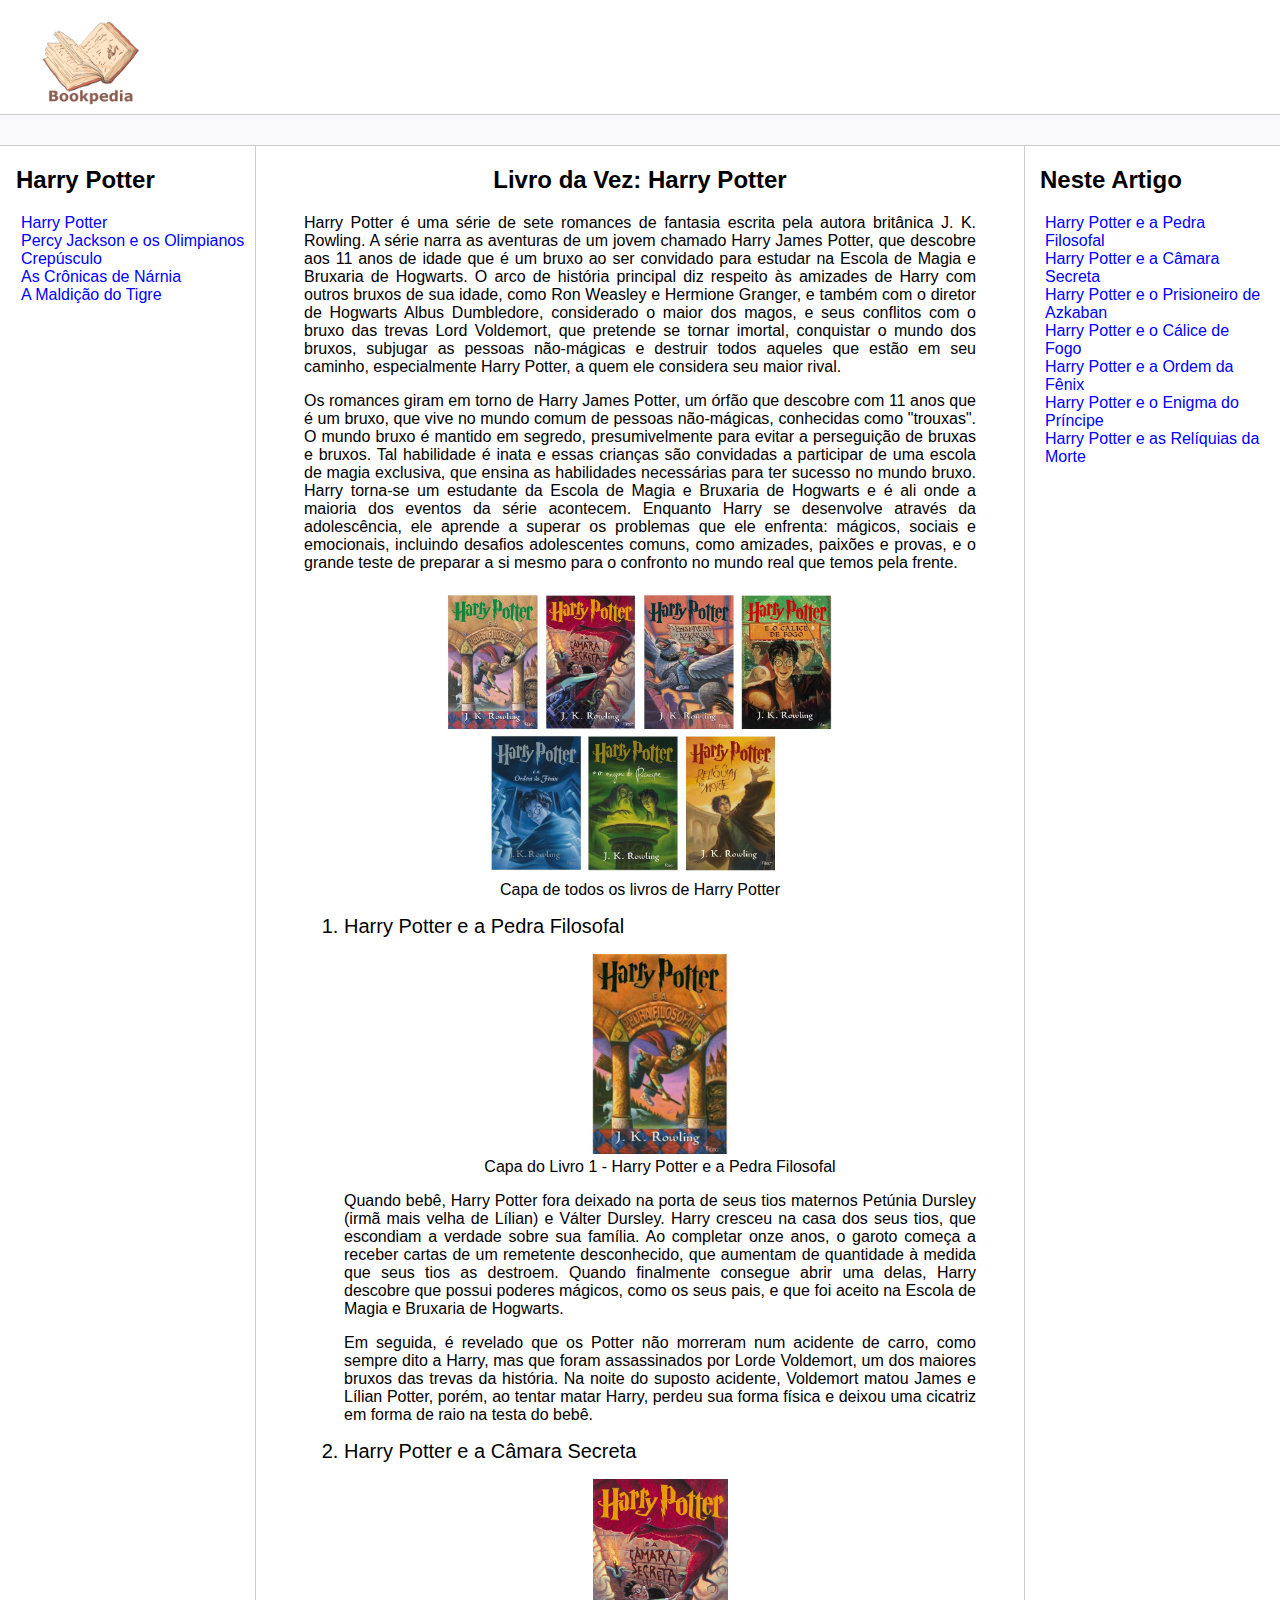
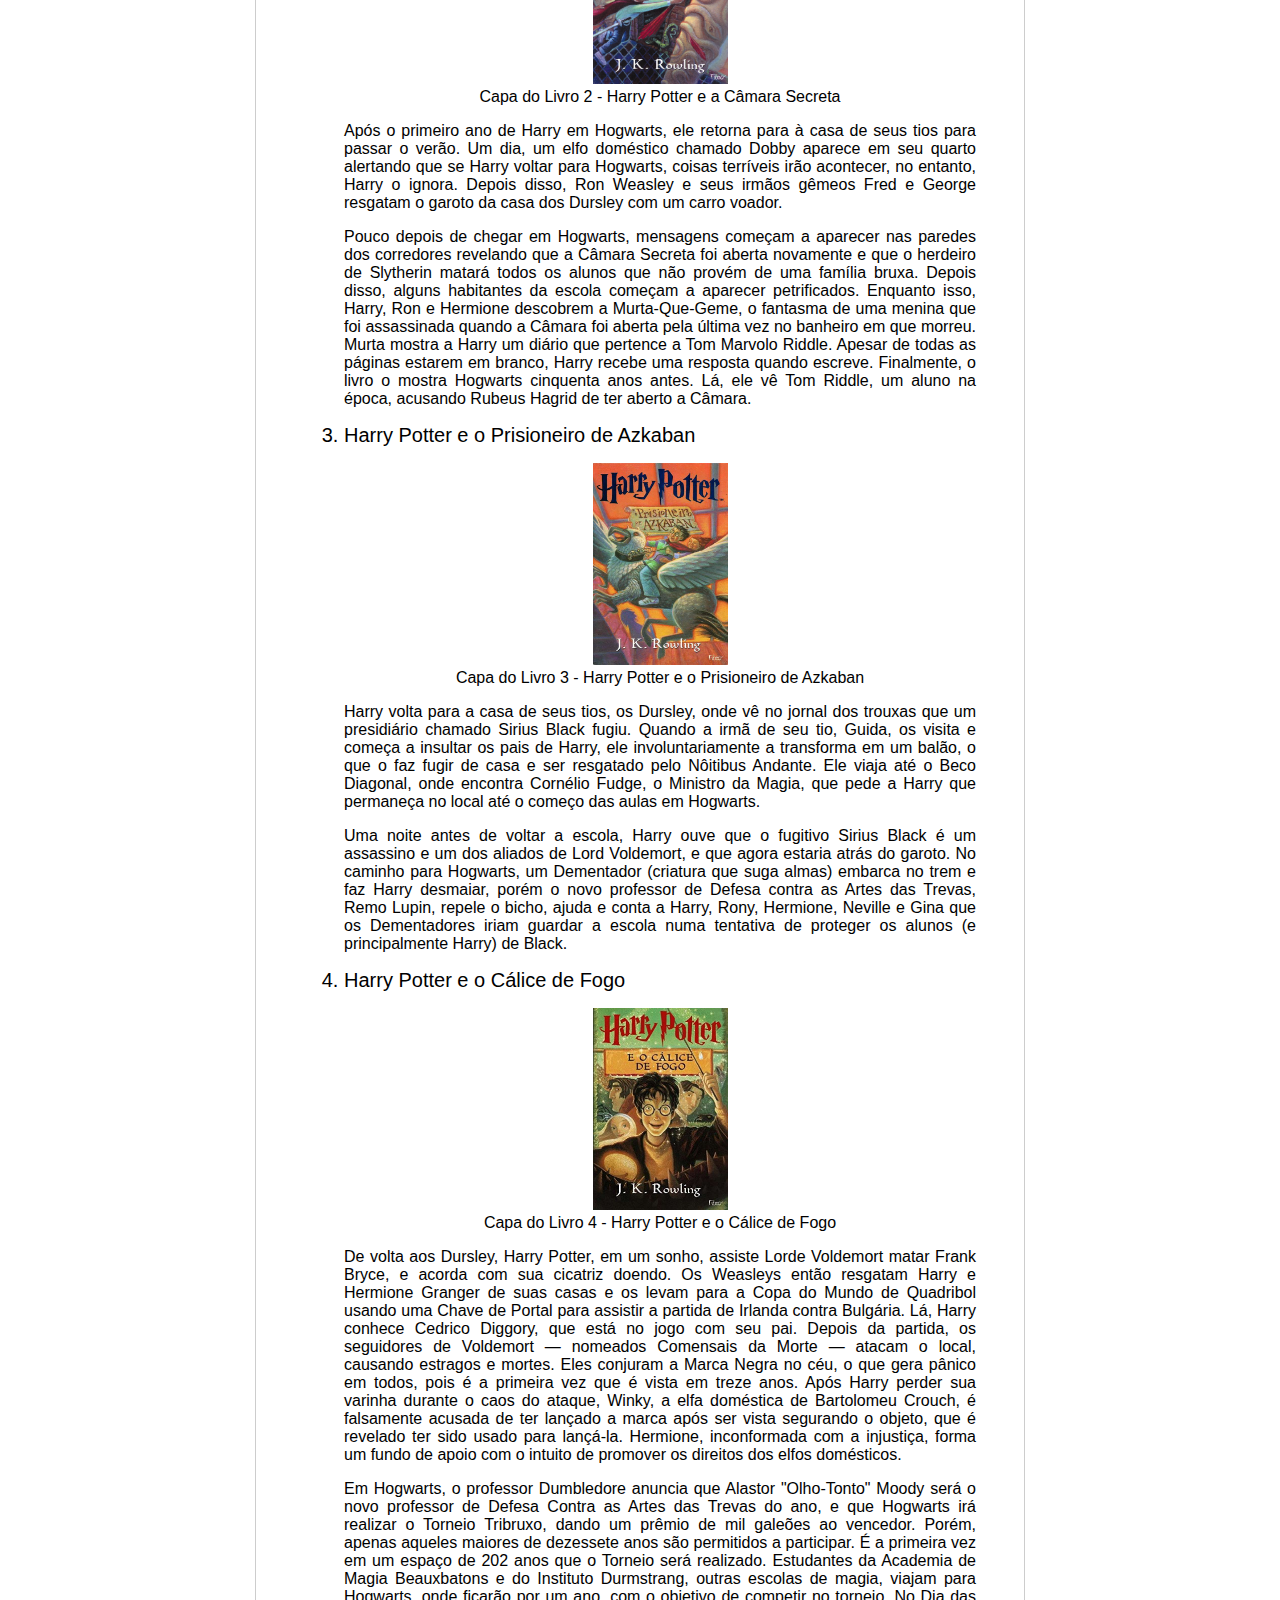
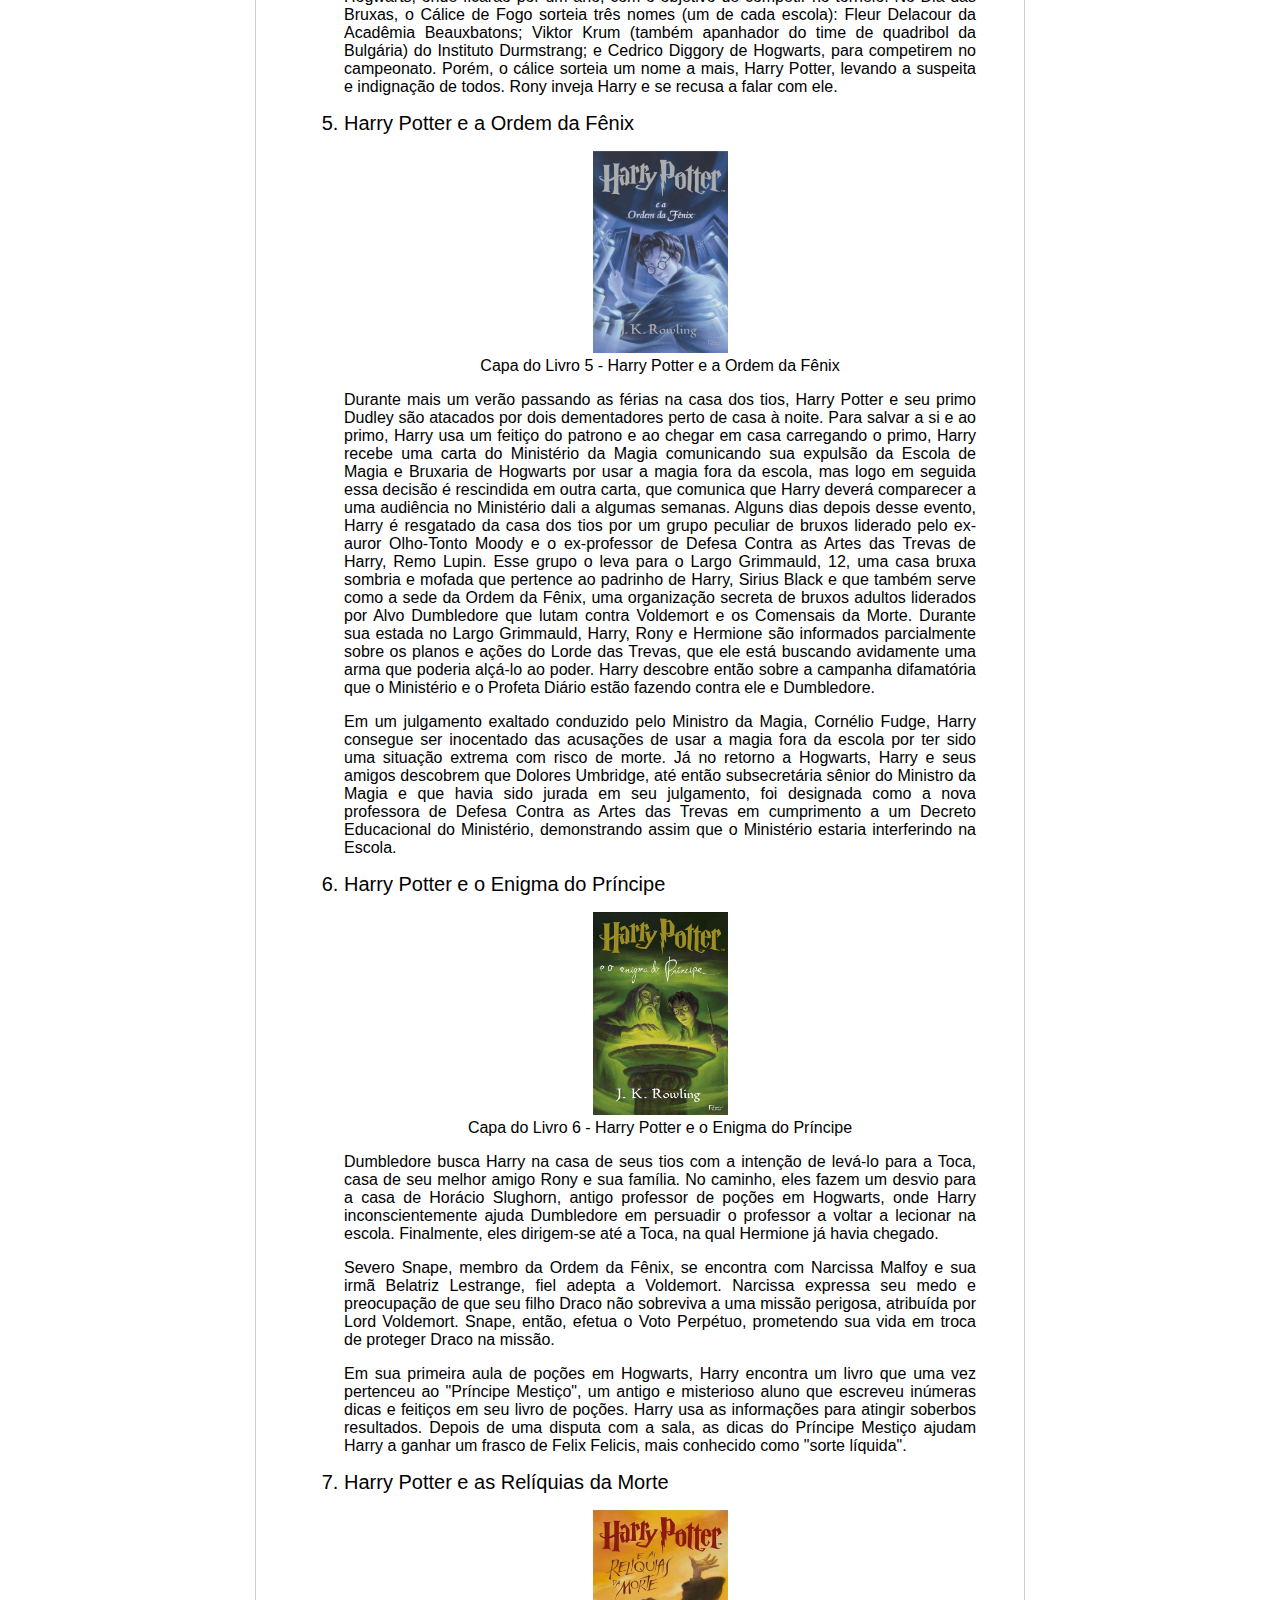
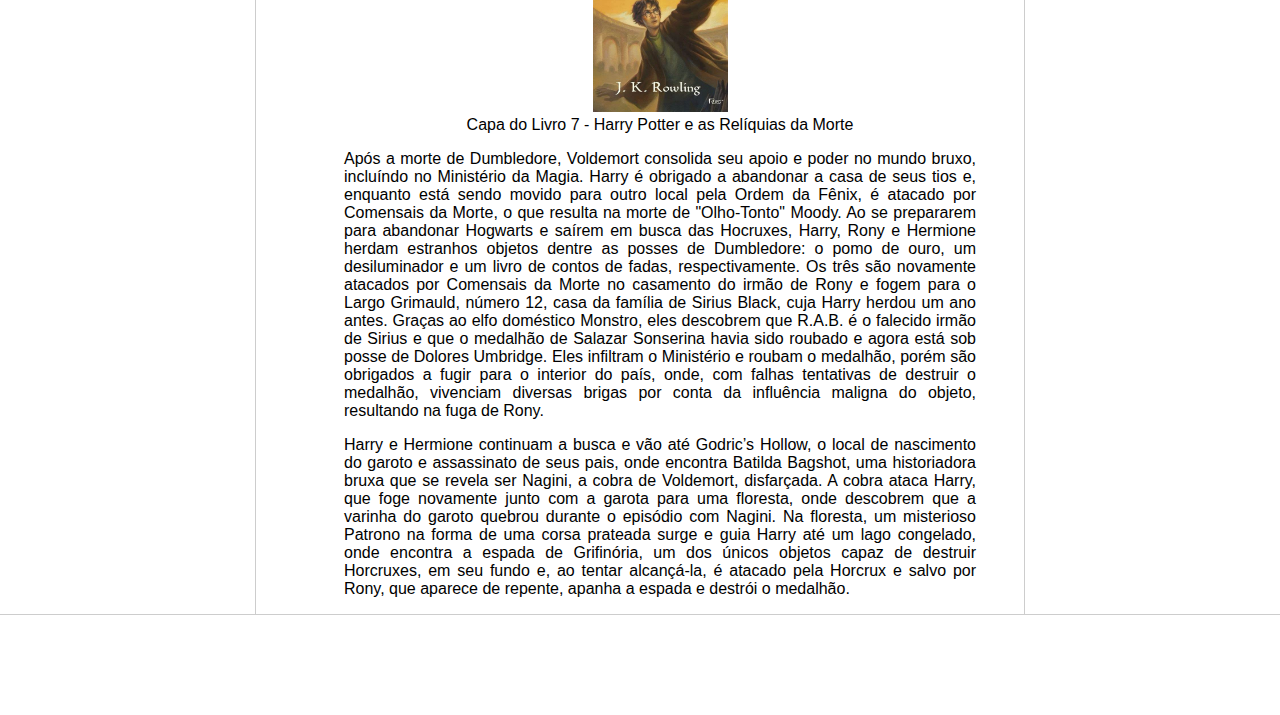
<file: Seção 3 - HTML II: Ampliando o Conhecimento/index.html>
<!DOCTYPE html>
<html lang="pt-br">
<head>
    <meta charset="UTF-8">
    <meta http-equiv="X-UA-Compatible" content="IE=edge">
    <meta name="viewport" content="width=device-width, initial-scale=1.0">
    <title>Página Principal</title>
    <link rel="stylesheet" href="assets/css/style.css">
</head>
<body>
    <header>
       <div>   
        <picture class="logo">
            <img src="assets/images/logo.png" width="100" alt="imagem da logo"/>
        </picture>
    </div> 
    </header>
    
    <main>
        <div class="bar"></div>

        <aside class="content">
            <div class="sidebar">
                <h2>Harry Potter</h2>
            
                <ul>
                    <li><a href="./index.html">Harry Potter</a></li>
                    <li><a href="#">Percy Jackson e os Olimpianos</a></li>
                    <li><a href="#">Crepúsculo</a></li>
                    <li><a href="#">As Crônicas de Nárnia</a></li>
                    <li><a href="#">A Maldição do Tigre</a></li>
                </ul>
            </div>

            <div class="main">
                <h2 class="titulo-livro" >Livro da Vez: Harry Potter</h2>
                <p>Harry Potter é uma série de sete romances de fantasia escrita pela autora britânica J. K. Rowling. A série narra as aventuras de um jovem chamado Harry James Potter, que descobre aos 11 anos de idade que é um bruxo ao ser convidado para estudar na Escola de Magia e Bruxaria de Hogwarts. O arco de história principal diz respeito às amizades de Harry com outros bruxos de sua idade, como Ron Weasley e Hermione Granger, e também com o diretor de Hogwarts Albus Dumbledore, considerado o maior dos magos, e seus conflitos com o bruxo das trevas Lord Voldemort, que pretende se tornar imortal, conquistar o mundo dos bruxos, subjugar as pessoas não-mágicas e destruir todos aqueles que estão em seu caminho, especialmente Harry Potter, a quem ele considera seu maior rival.</p>
                <p>Os romances giram em torno de Harry James Potter, um órfão que descobre com 11 anos que é um bruxo, que vive no mundo comum de pessoas não-mágicas, conhecidas como "trouxas". O mundo bruxo é mantido em segredo, presumivelmente para evitar a perseguição de bruxas e bruxos. Tal habilidade é inata e essas crianças são convidadas a participar de uma escola de magia exclusiva, que ensina as habilidades necessárias para ter sucesso no mundo bruxo. Harry torna-se um estudante da Escola de Magia e Bruxaria de Hogwarts e é ali onde a maioria dos eventos da série acontecem. Enquanto Harry se desenvolve através da adolescência, ele aprende a superar os problemas que ele enfrenta: mágicos, sociais e emocionais, incluindo desafios adolescentes comuns, como amizades, paixões e provas, e o grande teste de preparar a si mesmo para o confronto no mundo real que temos pela frente.</p>


                <figure>
                    <img src="./assets/images/livros harry potter.jpg" width="400px">
                    <figcaption>Capa de todos os livros de Harry Potter</figcaption>
                </figure>

                <ol class="listagem-subtitulos">
                    <li id="id-pedraFilosofal"><a href="#id-main">Harry Potter e a Pedra Filosofal</a></li>
                    <figure>
                        <img src="./assets/images/livro1.jpg" width="200px">
                        <figcaption>Capa do Livro 1 - Harry Potter e a Pedra Filosofal</figcaption>
                    </figure>
                    <p>Quando bebê, Harry Potter fora deixado na porta de seus tios maternos Petúnia Dursley (irmã mais velha de Lílian) e Válter Dursley. Harry cresceu na casa dos seus tios, que escondiam a verdade sobre sua família. Ao completar onze anos, o garoto começa a receber cartas de um remetente desconhecido, que aumentam de quantidade à medida que seus tios as destroem. Quando finalmente consegue abrir uma delas, Harry descobre que possui poderes mágicos, como os seus pais, e que foi aceito na Escola de Magia e Bruxaria de Hogwarts.</p>
                    <p>Em seguida, é revelado que os Potter não morreram num acidente de carro, como sempre dito a Harry, mas que foram assassinados por Lorde Voldemort, um dos maiores bruxos das trevas da história. Na noite do suposto acidente, Voldemort matou James e Lílian Potter, porém, ao tentar matar Harry, perdeu sua forma física e deixou uma cicatriz em forma de raio na testa do bebê.</p>

                    <li id="id-camaraSecreta"><a href="#id-main">Harry Potter e a Câmara Secreta</a></li>
                    <figure>
                        <img src="./assets/images/livro2.jpg" width="135px">
                        <figcaption>Capa do Livro 2 - Harry Potter e a Câmara Secreta</figcaption>
                    </figure>
                    <p>Após o primeiro ano de Harry em Hogwarts, ele retorna para à casa de seus tios para passar o verão. Um dia, um elfo doméstico chamado Dobby aparece em seu quarto alertando que se Harry voltar para Hogwarts, coisas terríveis irão acontecer, no entanto, Harry o ignora. Depois disso, Ron Weasley e seus irmãos gêmeos Fred e George resgatam o garoto da casa dos Dursley com um carro voador.</p>
                    <p>Pouco depois de chegar em Hogwarts, mensagens começam a aparecer nas paredes dos corredores revelando que a Câmara Secreta foi aberta novamente e que o herdeiro de Slytherin matará todos os alunos que não provém de uma família bruxa. Depois disso, alguns habitantes da escola começam a aparecer petrificados. Enquanto isso, Harry, Ron e Hermione descobrem a Murta-Que-Geme, o fantasma de uma menina que foi assassinada quando a Câmara foi aberta pela última vez no banheiro em que morreu. Murta mostra a Harry um diário que pertence a Tom Marvolo Riddle. Apesar de todas as páginas estarem em branco, Harry recebe uma resposta quando escreve. Finalmente, o livro o mostra Hogwarts cinquenta anos antes. Lá, ele vê Tom Riddle, um aluno na época, acusando Rubeus Hagrid de ter aberto a Câmara.</p>

                    <li id="id-prisioneiroAzkaban"><a href="#id-main">Harry Potter e o Prisioneiro de Azkaban</a></li>
                    <figure>
                        <img src="./assets/images/livro3.jpg" width="135px">
                        <figcaption>Capa do Livro 3 - Harry Potter e o Prisioneiro de Azkaban</figcaption>
                    </figure>
                    <p>Harry volta para a casa de seus tios, os Dursley, onde vê no jornal dos trouxas que um presidiário chamado Sirius Black fugiu. Quando a irmã de seu tio, Guida, os visita e começa a insultar os pais de Harry, ele involuntariamente a transforma em um balão, o que o faz fugir de casa e ser resgatado pelo Nôitibus Andante. Ele viaja até o Beco Diagonal, onde encontra Cornélio Fudge, o Ministro da Magia, que pede a Harry que permaneça no local até o começo das aulas em Hogwarts.</p>
                    <p>Uma noite antes de voltar a escola, Harry ouve que o fugitivo Sirius Black é um assassino e um dos aliados de Lord Voldemort, e que agora estaria atrás do garoto. No caminho para Hogwarts, um Dementador (criatura que suga almas) embarca no trem e faz Harry desmaiar, porém o novo professor de Defesa contra as Artes das Trevas, Remo Lupin, repele o bicho, ajuda e conta a Harry, Rony, Hermione, Neville e Gina que os Dementadores iriam guardar a escola numa tentativa de proteger os alunos (e principalmente Harry) de Black.</p>

                    <li id="id-caliceFogo"><a href="#id-main">Harry Potter e o Cálice de Fogo</a></li>
                    <figure>
                        <img src="./assets/images/livro4.jpg" width="135px">
                        <figcaption>Capa do Livro 4 - Harry Potter e o Cálice de Fogo</figcaption>
                    </figure>
                    <p>De volta aos Dursley, Harry Potter, em um sonho, assiste Lorde Voldemort matar Frank Bryce, e acorda com sua cicatriz doendo. Os Weasleys então resgatam Harry e Hermione Granger de suas casas e os levam para a Copa do Mundo de Quadribol usando uma Chave de Portal para assistir a partida de Irlanda contra Bulgária. Lá, Harry conhece Cedrico Diggory, que está no jogo com seu pai. Depois da partida, os seguidores de Voldemort — nomeados Comensais da Morte — atacam o local, causando estragos e mortes. Eles conjuram a Marca Negra no céu, o que gera pânico em todos, pois é a primeira vez que é vista em treze anos. Após Harry perder sua varinha durante o caos do ataque, Winky, a elfa doméstica de Bartolomeu Crouch, é falsamente acusada de ter lançado a marca após ser vista segurando o objeto, que é revelado ter sido usado para lançá-la. Hermione, inconformada com a injustiça, forma um fundo de apoio com o intuito de promover os direitos dos elfos domésticos.</p>
                    <p>Em Hogwarts, o professor Dumbledore anuncia que Alastor "Olho-Tonto" Moody será o novo professor de Defesa Contra as Artes das Trevas do ano, e que Hogwarts irá realizar o Torneio Tribruxo, dando um prêmio de mil galeões ao vencedor. Porém, apenas aqueles maiores de dezessete anos são permitidos a participar. É a primeira vez em um espaço de 202 anos que o Torneio será realizado. Estudantes da Academia de Magia Beauxbatons e do Instituto Durmstrang, outras escolas de magia, viajam para Hogwarts, onde ficarão por um ano, com o objetivo de competir no torneio. No Dia das Bruxas, o Cálice de Fogo sorteia três nomes (um de cada escola): Fleur Delacour da Acadêmia Beauxbatons; Viktor Krum (também apanhador do time de quadribol da Bulgária) do Instituto Durmstrang; e Cedrico Diggory de Hogwarts, para competirem no campeonato. Porém, o cálice sorteia um nome a mais, Harry Potter, levando a suspeita e indignação de todos. Rony inveja Harry e se recusa a falar com ele.</p>

                    <li id="id-ordemFenix"><a href="#id-main">Harry Potter e a Ordem da Fênix</a></li>
                    <figure>
                        <img src="./assets/images/livro5.jpg" width="135px">
                        <figcaption>Capa do Livro 5 - Harry Potter e a Ordem da Fênix</figcaption>
                    </figure>
                    <p>Durante mais um verão passando as férias na casa dos tios, Harry Potter e seu primo Dudley são atacados por dois dementadores perto de casa à noite. Para salvar a si e ao primo, Harry usa um feitiço do patrono e ao chegar em casa carregando o primo, Harry recebe uma carta do Ministério da Magia comunicando sua expulsão da Escola de Magia e Bruxaria de Hogwarts por usar a magia fora da escola, mas logo em seguida essa decisão é rescindida em outra carta, que comunica que Harry deverá comparecer a uma audiência no Ministério dali a algumas semanas. Alguns dias depois desse evento, Harry é resgatado da casa dos tios por um grupo peculiar de bruxos liderado pelo ex-auror Olho-Tonto Moody e o ex-professor de Defesa Contra as Artes das Trevas de Harry, Remo Lupin. Esse grupo o leva para o Largo Grimmauld, 12, uma casa bruxa sombria e mofada que pertence ao padrinho de Harry, Sirius Black e que também serve como a sede da Ordem da Fênix, uma organização secreta de bruxos adultos liderados por Alvo Dumbledore que lutam contra Voldemort e os Comensais da Morte. Durante sua estada no Largo Grimmauld, Harry, Rony e Hermione são informados parcialmente sobre os planos e ações do Lorde das Trevas, que ele está buscando avidamente uma arma que poderia alçá-lo ao poder. Harry descobre então sobre a campanha difamatória que o Ministério e o Profeta Diário estão fazendo contra ele e Dumbledore.</p>
                    <p>Em um julgamento exaltado conduzido pelo Ministro da Magia, Cornélio Fudge, Harry consegue ser inocentado das acusações de usar a magia fora da escola por ter sido uma situação extrema com risco de morte. Já no retorno a Hogwarts, Harry e seus amigos descobrem que Dolores Umbridge, até então subsecretária sênior do Ministro da Magia e que havia sido jurada em seu julgamento, foi designada como a nova professora de Defesa Contra as Artes das Trevas em cumprimento a um Decreto Educacional do Ministério, demonstrando assim que o Ministério estaria interferindo na Escola.</p>


                    <li id="id-enigmaPrincipe"><a href="#id-main">Harry Potter e o Enigma do Príncipe</a></li>
                    <figure>
                        <img src="./assets/images/livro6.jpg" width="135px">
                        <figcaption>Capa do Livro 6 - Harry Potter e o Enigma do Príncipe</figcaption>
                    </figure>
                    <p>Dumbledore busca Harry na casa de seus tios com a intenção de levá-lo para a Toca, casa de seu melhor amigo Rony e sua família. No caminho, eles fazem um desvio para a casa de Horácio Slughorn, antigo professor de poções em Hogwarts, onde Harry inconscientemente ajuda Dumbledore em persuadir o professor a voltar a lecionar na escola. Finalmente, eles dirigem-se até a Toca, na qual Hermione já havia chegado.</p>
                    <p>Severo Snape, membro da Ordem da Fênix, se encontra com Narcissa Malfoy e sua irmã Belatriz Lestrange, fiel adepta a Voldemort. Narcissa expressa seu medo e preocupação de que seu filho Draco não sobreviva a uma missão perigosa, atribuída por Lord Voldemort. Snape, então, efetua o Voto Perpétuo, prometendo sua vida em troca de proteger Draco na missão.</p>
                    <p>Em sua primeira aula de poções em Hogwarts, Harry encontra um livro que uma vez pertenceu ao "Príncipe Mestiço", um antigo e misterioso aluno que escreveu inúmeras dicas e feitiços em seu livro de poções. Harry usa as informações para atingir soberbos resultados. Depois de uma disputa com a sala, as dicas do Príncipe Mestiço ajudam Harry a ganhar um frasco de Felix Felicis, mais conhecido como "sorte líquida".</p>

                    <li id="id-reliquiasMorte"><a href="#id-main">Harry Potter e as Relíquias da Morte</a></li>
                    <figure>
                        <img src="./assets/images/livro7.jpg" width="135px">
                        <figcaption>Capa do Livro 7 - Harry Potter e as Relíquias da Morte</figcaption>
                    </figure>
                    <p>Após a morte de Dumbledore, Voldemort consolida seu apoio e poder no mundo bruxo, incluíndo no Ministério da Magia. Harry é obrigado a abandonar a casa de seus tios e, enquanto está sendo movido para outro local pela Ordem da Fênix, é atacado por Comensais da Morte, o que resulta na morte de "Olho-Tonto" Moody. Ao se prepararem para abandonar Hogwarts e saírem em busca das Hocruxes, Harry, Rony e Hermione herdam estranhos objetos dentre as posses de Dumbledore: o pomo de ouro, um desiluminador e um livro de contos de fadas, respectivamente. Os três são novamente atacados por Comensais da Morte no casamento do irmão de Rony e fogem para o Largo Grimauld, número 12, casa da família de Sirius Black, cuja Harry herdou um ano antes. Graças ao elfo doméstico Monstro, eles descobrem que R.A.B. é o falecido irmão de Sirius e que o medalhão de Salazar Sonserina havia sido roubado e agora está sob posse de Dolores Umbridge. Eles infiltram o Ministério e roubam o medalhão, porém são obrigados a fugir para o interior do país, onde, com falhas tentativas de destruir o medalhão, vivenciam diversas brigas por conta da influência maligna do objeto, resultando na fuga de Rony.</p>
                    <p>Harry e Hermione continuam a busca e vão até Godric’s Hollow, o local de nascimento do garoto e assassinato de seus pais, onde encontra Batilda Bagshot, uma historiadora bruxa que se revela ser Nagini, a cobra de Voldemort, disfarçada. A cobra ataca Harry, que foge novamente junto com a garota para uma floresta, onde descobrem que a varinha do garoto quebrou durante o episódio com Nagini. Na floresta, um misterioso Patrono na forma de uma corsa prateada surge e guia Harry até um lago congelado, onde encontra a espada de Grifinória, um dos únicos objetos capaz de destruir Horcruxes, em seu fundo e, ao tentar alcançá-la, é atacado pela Horcrux e salvo por Rony, que aparece de repente, apanha a espada e destrói o medalhão.</p>
                </ol>

            </div>

            <div class="anchors">
                <h2 id="id-main" >Neste Artigo</h2>
                <ul>
                    <li><a href="#id-pedraFilosofal">Harry Potter e a Pedra Filosofal</a></li>
                    <li><a href="#id-camaraSecreta">Harry Potter e a Câmara Secreta</a></li>
                    <li><a href="#id-prisioneiroAzkaban">Harry Potter e o Prisioneiro de Azkaban</a></li>
                    <li><a href="#id-caliceFogo">Harry Potter e o Cálice de Fogo</a></li>
                    <li><a href="#id-ordemFenix">Harry Potter e a Ordem da Fênix</a></li>
                    <li><a href="#id-enigmaPrincipe">Harry Potter e o Enigma do Príncipe</a></li>
                    <li><a href="#id-reliquiasMorte">Harry Potter e as Relíquias da Morte</a></li>
                </ul>
            </div>
        </aside>

    </main>
    

    <footer class="footer">

    </footer>

</body>
</html>
</file>
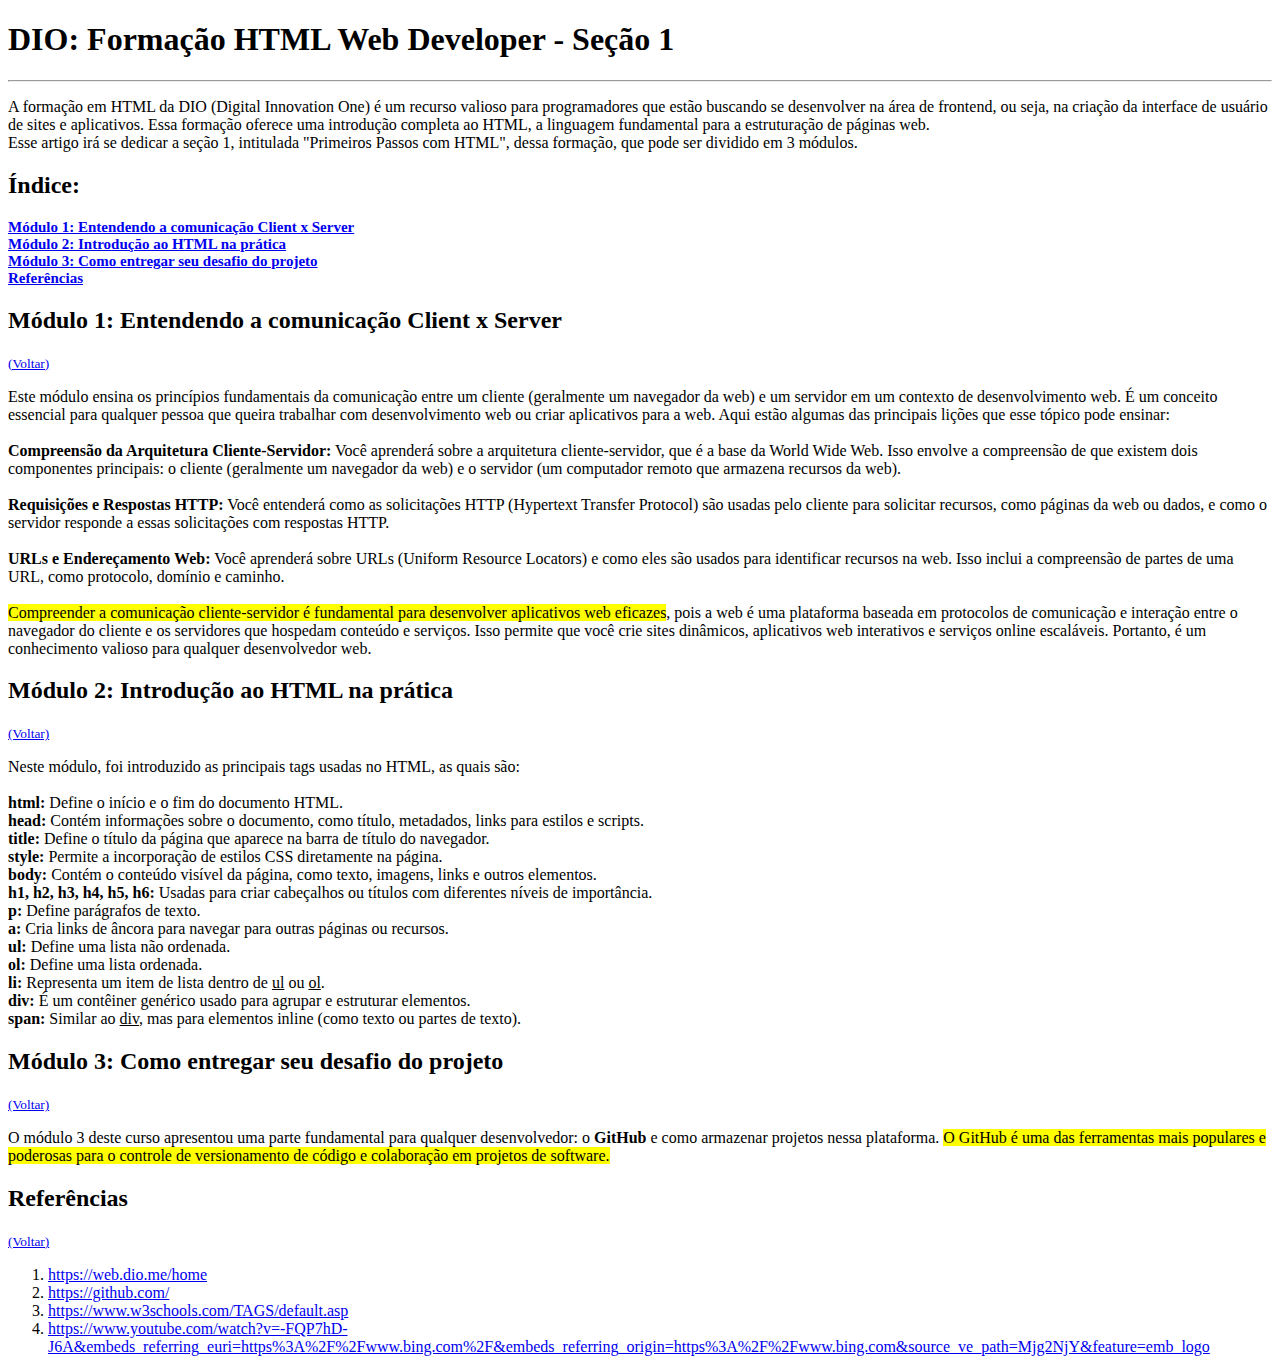
<file: Seção 1 - Primeiros Passos com HTML/Projeto 1/index.html>
<!DOCTYPE html>
<html lang="pt-BR">
<head>
    <meta charset="UTF-8">
    <meta name="viewport" content="width=device-width, initial-scale=1.0">
    <title>Formação HTML Web Developer</title>
</head>
<body>
    <h1 id="inicio"><b>DIO: Formação HTML Web Developer - Seção 1</b></h1><hr></bh>
    <p>A formação em HTML da DIO (Digital Innovation One) é um recurso valioso para programadores que estão buscando se desenvolver na área de frontend, ou seja, na criação da interface de usuário de sites e aplicativos. Essa formação oferece uma introdução completa ao HTML, a linguagem fundamental para a estruturação de páginas web.<br>
    Esse artigo irá se dedicar a seção 1, intitulada "Primeiros Passos com HTML", dessa formação, que pode ser dividido em 3 módulos.</p>

    <h2>Índice:</h2>
    <il style="font-size: 15px;"><b>
        <li><a href="#client-server">Módulo 1: Entendendo a comunicação Client x Server</a> </li>
        <li><a href="#introducao">Módulo 2: Introdução ao HTML na prática</a></li>
        <li><a href="#desafio">Módulo 3: Como entregar seu desafio do projeto</a></li>
        <li><a href="#referencias">Referências</a></li>
        </li></b>
    </il>

    <h2 id="client-server">Módulo 1: Entendendo a comunicação Client x Server</h2><small><a href="#inicio">(Voltar)</a></small>
    <p>Este módulo ensina os princípios fundamentais da comunicação entre um cliente (geralmente um navegador da web) e um servidor em um contexto de desenvolvimento web. É um conceito essencial para qualquer pessoa que queira trabalhar com desenvolvimento web ou criar aplicativos para a web. Aqui estão algumas das principais lições que esse tópico pode ensinar:<br><br>
    <b>Compreensão da Arquitetura Cliente-Servidor:</b> Você aprenderá sobre a arquitetura cliente-servidor, que é a base da World Wide Web. Isso envolve a compreensão de que existem dois componentes principais: o cliente (geralmente um navegador da web) e o servidor (um computador remoto que armazena recursos da web).<br><br>
    <b>Requisições e Respostas HTTP:</b> Você entenderá como as solicitações HTTP (Hypertext Transfer Protocol) são usadas pelo cliente para solicitar recursos, como páginas da web ou dados, e como o servidor responde a essas solicitações com respostas HTTP.<br><br>
    <b>URLs e Endereçamento Web:</b> Você aprenderá sobre URLs (Uniform Resource Locators) e como eles são usados para identificar recursos na web. Isso inclui a compreensão de partes de uma URL, como protocolo, domínio e caminho.<br><br>

    <mark>Compreender a comunicação cliente-servidor é fundamental para desenvolver aplicativos web eficazes</mark>, pois a web é uma plataforma baseada em protocolos de comunicação e interação entre o navegador do cliente e os servidores que hospedam conteúdo e serviços. Isso permite que você crie sites dinâmicos, aplicativos web interativos e serviços online escaláveis. Portanto, é um conhecimento valioso para qualquer desenvolvedor web.</p>

    <h2 id="introducao">Módulo 2: Introdução ao HTML na prática</h2><small><a href="#inicio">(Voltar)</a></small>
    <p>Neste módulo, foi introduzido as principais tags usadas no HTML, as quais são:<br><br>

    <b>html:</b> Define o início e o fim do documento HTML.<br>
    <b>head:</b> Contém informações sobre o documento, como título, metadados, links para estilos e scripts.<br>
    <b>title:</b> Define o título da página que aparece na barra de título do navegador.<br>
    <b>style:</b> Permite a incorporação de estilos CSS diretamente na página.<br>
    <b>body:</b> Contém o conteúdo visível da página, como texto, imagens, links e outros elementos.<br>
    <b>h1, h2, h3, h4, h5, h6:</b> Usadas para criar cabeçalhos ou títulos com diferentes níveis de importância.<br>
    <b>p:</b> Define parágrafos de texto.<br>
    <b>a:</b> Cria links de âncora para navegar para outras páginas ou recursos.<br>
    <b>ul:</b> Define uma lista não ordenada.<br>
    <b>ol:</b> Define uma lista ordenada.<br>
    <b>li:</b> Representa um item de lista dentro de <u>ul</u> ou <u>ol</u>.<br>
    <b>div:</b> É um contêiner genérico usado para agrupar e estruturar elementos.<br>
    <b>span:</b> Similar ao <u>div</u>, mas para elementos inline (como texto ou partes de texto).
    </p>

    <h2 id="desafio">Módulo 3: Como entregar seu desafio do projeto</h2><small><a href="#inicio">(Voltar)</a></small>
    <p>O módulo 3 deste curso apresentou uma parte fundamental para qualquer desenvolvedor: o <b>GitHub</b> e como armazenar projetos nessa plataforma. <mark>O GitHub é uma das ferramentas mais populares e poderosas para o controle de versionamento de código e colaboração em projetos de software.</mark></p>

    <h2 id="referencias">Referências</h2><small><a href="#inicio">(Voltar)</a></small>
    <ol>
        <li><a href="https://web.dio.me/home">https://web.dio.me/home</a></li>
        <li><a href="https://github.com/">https://github.com/</a></li>
        <li><a href="https://www.w3schools.com/TAGS/default.asp">https://www.w3schools.com/TAGS/default.asp</a></li>
        <li><a href="https://www.youtube.com/watch?v=-FQP7hD-J6A&embeds_referring_euri=https%3A%2F%2Fwww.bing.com%2F&embeds_referring_origin=https%3A%2F%2Fwww.bing.com&source_ve_path=Mjg2NjY&feature=emb_logo">https://www.youtube.com/watch?v=-FQP7hD-J6A&embeds_referring_euri=https%3A%2F%2Fwww.bing.com%2F&embeds_referring_origin=https%3A%2F%2Fwww.bing.com&source_ve_path=Mjg2NjY&feature=emb_logo</a></li>
    </ol>
</body>
</html>
</file>
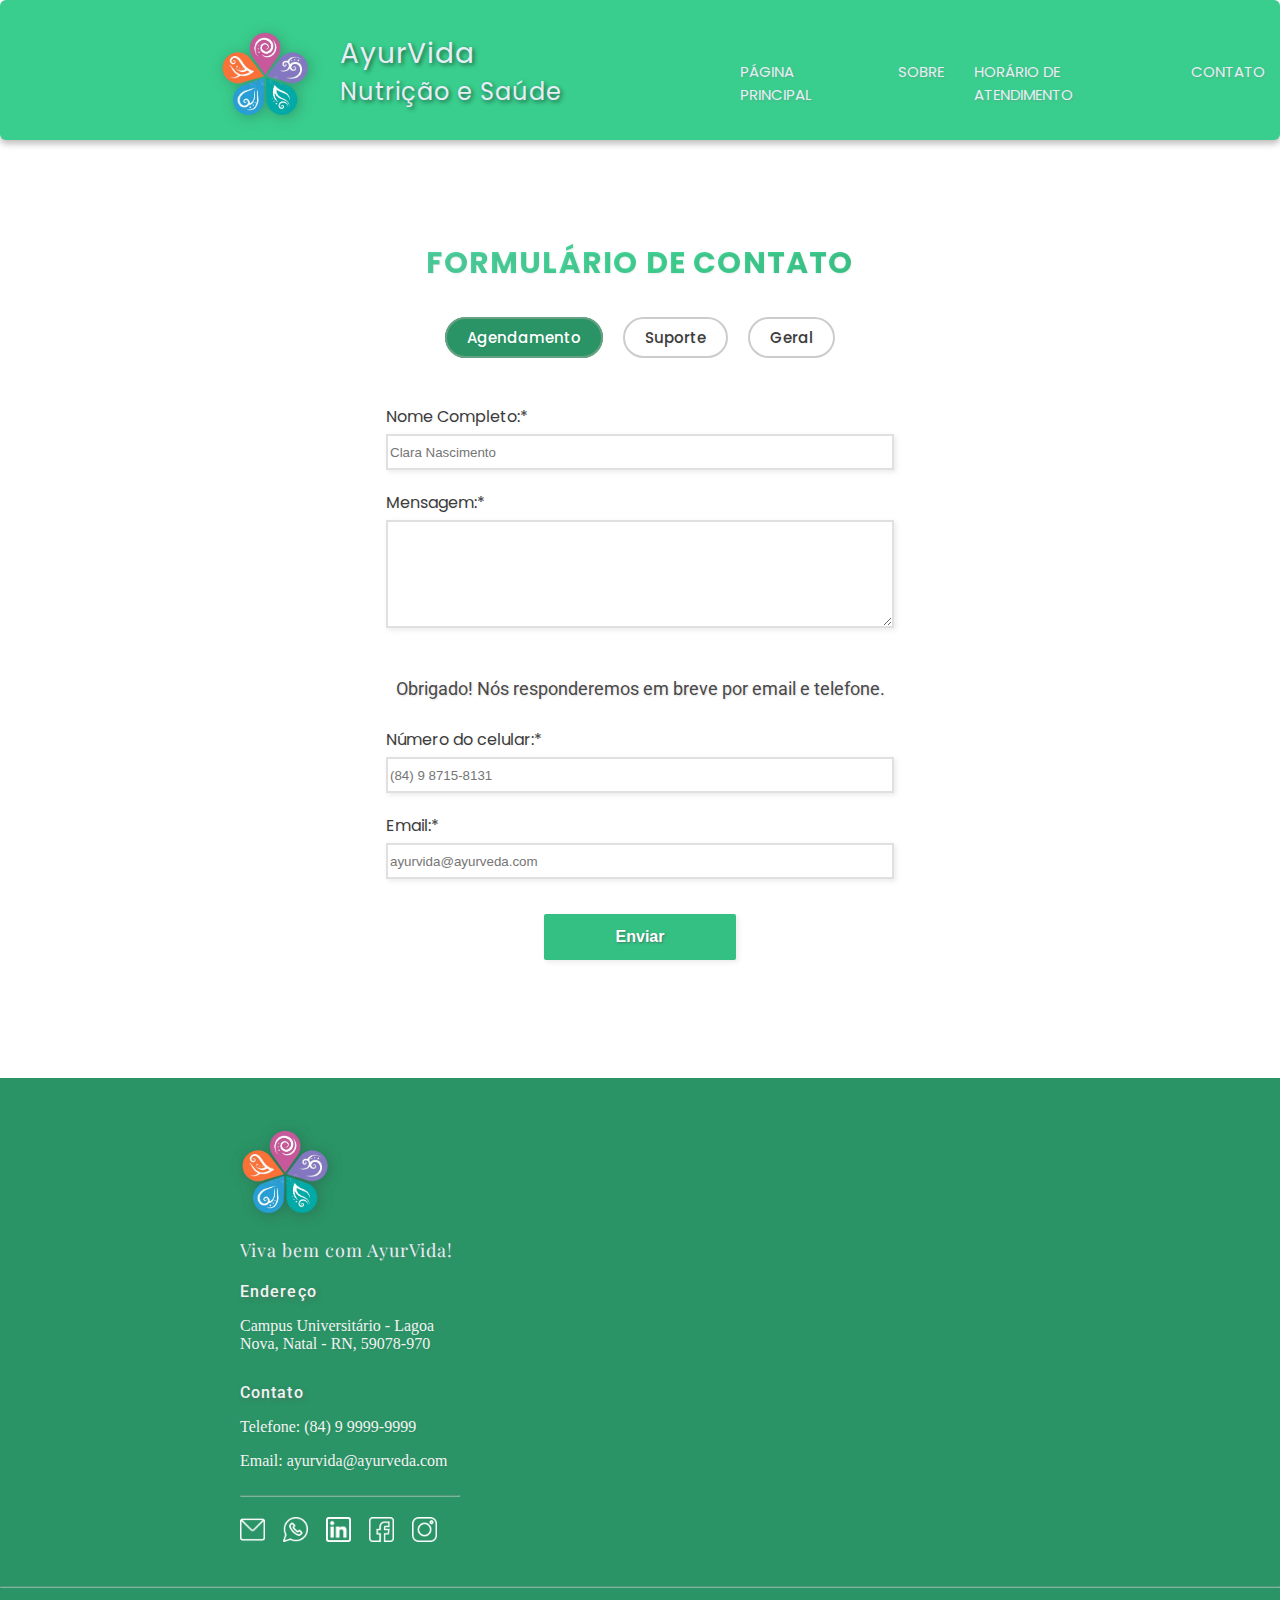
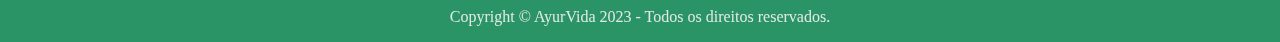
<file: Seção 2 - HTML 1: Conceitos Básicos/contato.html>
<!DOCTYPE html>
<html lang="pt-BR">
<head>
    <meta charset="UTF-8">
    <meta http-equiv="X-UA-Compatible" content="IE=edge">
    <meta name="viewport" content="width=device-width, initial-scale=1.0">
    <title>AyurVida Nutrição e Saúde</title>
    <link rel="stylesheet" href="style - contato.css">
</head>
<body>
    <div class="wrapper">
        <div class="main">
            <div class="header">
                <a href="./index.html"><img class="imagem logo" src="./assets/Apresentação1/logo.png"></a>

                <p class="imagem capa-titulo1">AyurVida</p>
                <p class="imagem capa-titulo2">Nutrição e Saúde</p>

                <div class="imagem menu">

                    <ul class="container-menu">
                        <li><a class="hover-menu" href="./index.html">PÁGINA PRINCIPAL</a></li>
                        <li><a class="hover-menu" href="./sobre.html">SOBRE</a></li>
                        <li><a class="hover-menu" href="./horario.html" >HORÁRIO DE ATENDIMENTO</a></li>
                        <li><a class="hover-menu" href="./contato.html">CONTATO</a></li>
                    </ul>

                </div>
            </div>
    

            <section class="container-contato">
                <p class="titulo-formulario" >FORMULÁRIO DE CONTATO</p>
                <form class="multi-choice-form">
                    <div class="option">
                        <input class="choice" type="radio" id="option1" name="choice" value="opcao1" checked>
                        <label class="label-radio" for="option1" >Agendamento</label>
                    </div>
                    <div class="option">
                        <input class="choice" type="radio" id="option2" name="choice" value="opcao2">
                        <label class="label-radio" for="option2">Suporte</label>
                    </div>
                    <div class="option">
                        <input class="choice" type="radio" id="option3" name="choice" value="opcao3">
                        <label class="label-radio" for="option3">Geral</label>
                    </div>


                </form>
                <form class="forms-nome" autocomplete="off">
                    <div class="centralizar-nome">
                        <div class="input-group">
                            <label class="label-nome" for="nome">Nome Completo:*</label>
                            <input class="form-nome input1" type="text" name="nome" placeholder="Clara Nascimento" required>
                        </div>

                      <div class="input-group">
                            <label class="label-nome" for="mensagem">Mensagem:*</label>
                            <textarea class="form-nome input2" type="text" name="mensagem"></textarea>
                      </div>

                      <p class="texto-forms2">Obrigado! Nós responderemos em breve por email e telefone.</p>

                      <div class="input-group">
                            <label class="label-nome" for="celular">Número do celular:*</label>
                            <input class="form-nome input1" type="text" name="celular" placeholder="(84) 9 8715-8131" required>
                      </div>

                      <div class="input-group">
                            <label class="label-nome" for="email">Email:*</label>
                            <input class="form-nome input1" type="email" name="email" placeholder="ayurvida@ayurveda.com" required >
                    <div class="botao-enviar"><input class="botao" type="submit" name="acao" value="Enviar">
                      </div>
                    </div>
                </form>



                <div class="colunas-servico colunas2-servico">
                    <div class="coluna-servico">
                        <p class="texto-servico"><b class="titulo-servico" >Suplementos Ayurvédicos</b></p>
                    </div>
                    <div class="coluna-servico">
                        <p class="texto-servico"><b class="titulo-servico"></b></p>
                    </div>
                    <div class="coluna-servico">
                        <p class="texto-servico"><b class="titulo-servico" ></b>
                            Fornecimento de acompanhamento regular para ajustar planos de dieta e tratamento conforme necessário e monitorar o progresso do paciente.</p>
                    </div>
                </div>
            </section>

            <section class="footer">
                <div class="colunas-footer">
                    <div class="coluna-footer1">
                        <img class="logo-footer" src="./assets/Apresentação1/logo.png">

                        <p class="slogan-footer">Viva bem com AyurVida!</p>

                        <div class="endereco">
                            <p class="endereco-titulo-footer">Endereço</p>
                            <p class="endereco-footer">Campus Universitário - Lagoa Nova, Natal - RN, 59078-970</p>
                        </div>
                        
                        <div class="contato">
                            <p class="contato-titulo-footer">Contato</p>
                            <p class="telefone-footer">Telefone: (84) 9 9999-9999</p>
                            <p class="email-footer">Email: ayurvida@ayurveda.com</p>
                        </div>
                        
                        <hr class="linha-icons">

                        <div class="icones-footer">
                            <a href="#"><img class="imagem-icon" src="./assets/icons/mensagem.png"></a>
                            <a href="#"><img class="imagem-icon" src="./assets/icons/whatsapp.png"></a>
                            <a href="#"><img class="imagem-icon" src="./assets/icons/linkedin.png"></a>
                            <a href="#"><img class="imagem-icon" src="./assets/icons/facebook.png"></a>
                            <a href="#"><img class="imagem-icon" src="./assets/icons/instagram.png"></a>
                                
                        </div>

                    </div>
                    <div class="coluna-footer2">
                        <iframe class="mapa" src="https://www.google.com/maps/embed?pb=!1m18!1m12!1m3!1d15876.353915314327!2d-35.20137609753421!3d-5.84315327332914!2m3!1f0!2f0!3f0!3m2!1i1024!2i768!4f13.1!3m3!1m2!1s0x7b2ff9d85b49171%3A0xed4c8ae1b3078f2!2sUniversidade%20Federal%20do%20Rio%20Grande%20do%20Norte!5e0!3m2!1spt-BR!2sbr!4v1698007801082!5m2!1spt-BR!2sbr" width="500" height="300" style="border:0;" allowfullscreen="" loading="lazy" referrerpolicy="no-referrer-when-downgrade"></iframe>
                    </div>
                </div>

                <hr class="linha-copyright">
                <p class="texto-copyright">Copyright © AyurVida 2023 - Todos os direitos reservados.</p>
                
            </section>
        </div>
    </div>
</body>
</html>
</file>
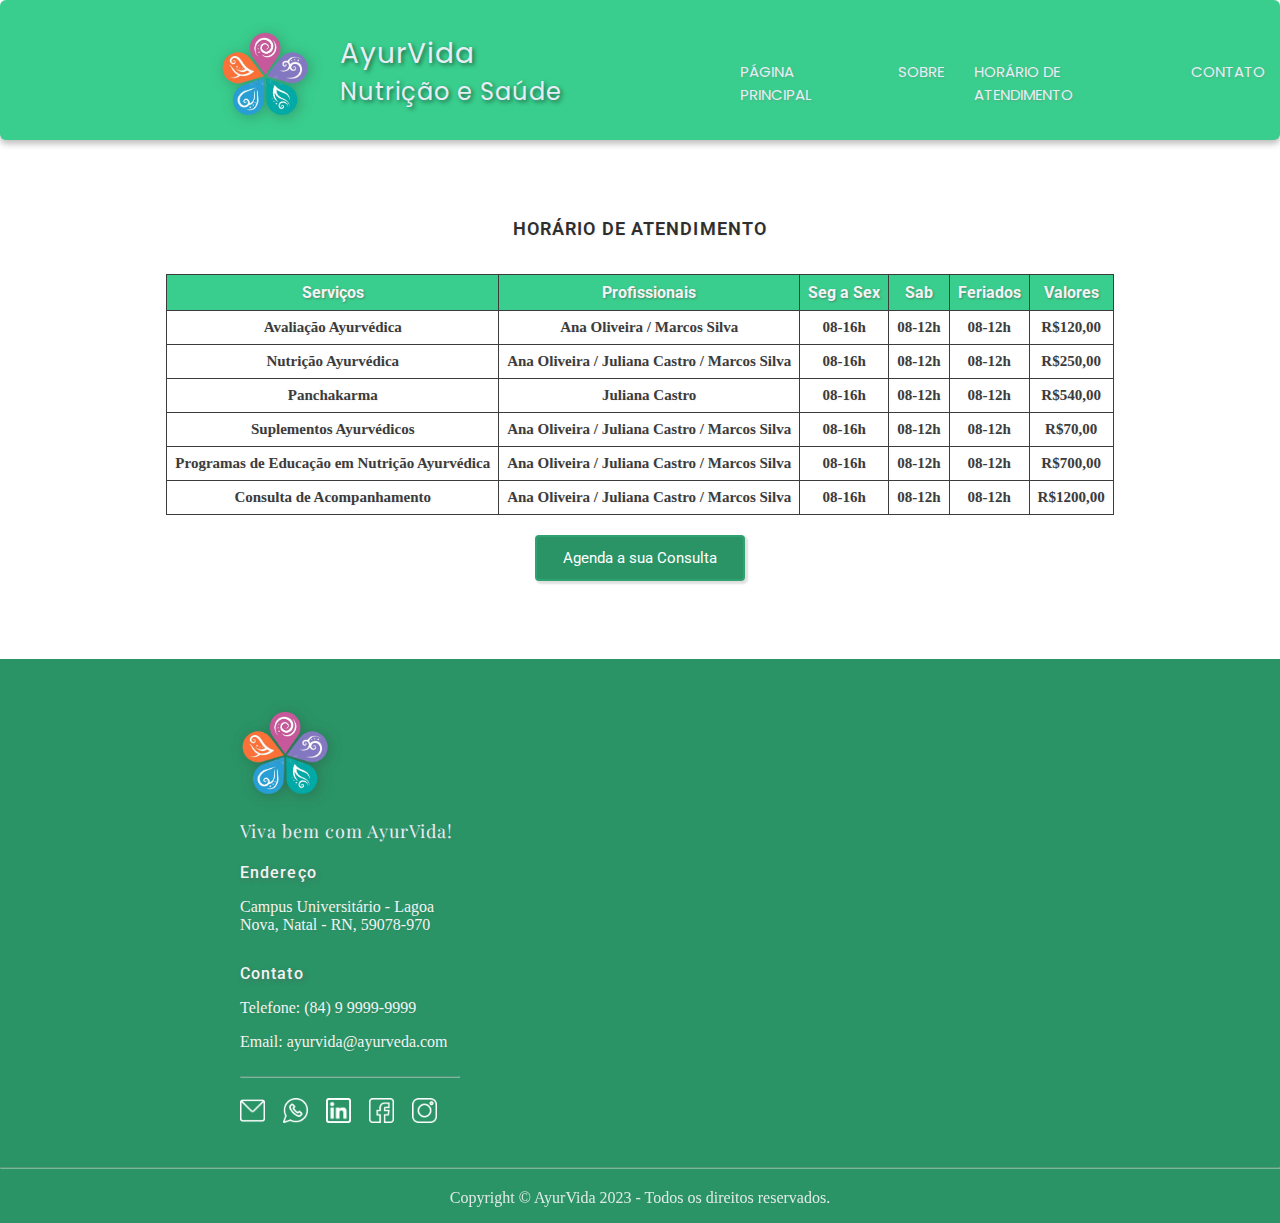
<file: Seção 2 - HTML 1: Conceitos Básicos/horario.html>
<!DOCTYPE html>
<html lang="pt-BR">
<head>
    <meta charset="UTF-8">
    <meta http-equiv="X-UA-Compatible" content="IE=edge">
    <meta name="viewport" content="width=device-width, initial-scale=1.0">
    <title>AyurVida Nutrição e Saúde</title>
    <link rel="stylesheet" href="style - horario.css">
</head>
<body>
    <div class="wrapper">
        <div class="main">
            <div class="header">
                <a href="./index.html"><img class="imagem logo" src="./assets/Apresentação1/logo.png"></a>

                <p class="imagem capa-titulo1">AyurVida</p>
                <p class="imagem capa-titulo2">Nutrição e Saúde</p>

                <div class="imagem menu">

                    <ul class="container-menu">
                        <li><a class="hover-menu" href="./index.html">PÁGINA PRINCIPAL</a></li>
                        <li><a class="hover-menu" href="./sobre.html">SOBRE</a></li>
                        <li><a class="hover-menu" href="./horario.html" >HORÁRIO DE ATENDIMENTO</a></li>
                        <li><a class="hover-menu" href="./contato.html" >CONTATO</a></li>
                    </ul>

                </div>
            </div>
    

            <section class="tabela-container">
                <p class="titulo-tabela">HORÁRIO DE ATENDIMENTO</p>
                <table class="tabela">
                    <thead>
                        <tr>
                            <th>Serviços</th>
                            <th>Profissionais</th>
                            <th>Seg a Sex</th>
                            <th>Sab</th>
                            <th>Feriados</th>
                            <th>Valores</th>
                        </tr>
                    </thead>
                    <tbodt>
                        <tr>
                            <td>Avaliação Ayurvédica</td>
                            <td>Ana Oliveira / Marcos Silva</td>
                            <td>08-16h</td>
                            <td>08-12h</td>
                            <td>08-12h</td>
                            <td>R$120,00</td>
                        </tr>

                        <tr>
                            <td>Nutrição Ayurvédica</td>
                            <td>Ana Oliveira / Juliana Castro / Marcos Silva</td>
                            <td>08-16h</td>
                            <td>08-12h</td>
                            <td>08-12h</td>
                            <td>R$250,00</td>
                        </tr>

                        <tr>
                            <td>Panchakarma</td>
                            <td>Juliana Castro</td>
                            <td>08-16h</td>
                            <td>08-12h</td>
                            <td>08-12h</td>
                            <td>R$540,00</td>
                        </tr>

                        <tr>
                            <td>Suplementos Ayurvédicos</td>
                            <td>Ana Oliveira / Juliana Castro / Marcos Silva</td>
                            <td>08-16h</td>
                            <td>08-12h</td>
                            <td>08-12h</td>
                            <td>R$70,00</td>
                        </tr>

                        <tr>
                            <td>Programas de Educação em Nutrição Ayurvédica</td>
                            <td>Ana Oliveira / Juliana Castro / Marcos Silva</td>
                            <td>08-16h</td>
                            <td>08-12h</td>
                            <td>08-12h</td>
                            <td>R$700,00</td>
                        </tr>

                        <tr>
                            <td>Consulta de Acompanhamento</td>
                            <td>Ana Oliveira / Juliana Castro / Marcos Silva</td>
                            <td>08-16h</td>
                            <td>08-12h</td>
                            <td>08-12h</td>
                            <td>R$1200,00</td>
                        </tr>
                    </tbodt>
                </table>


                <div class="container-botao-prof"><a href="./contato.html" target="_blank">
                    <button class="button-profissionais animacao-profissionais">Agenda a sua Consulta</button></a>
                </div>




                <div class="colunas-servico colunas2-servico">
                    <div class="coluna-servico">
                        <p class="texto-servico"><b class="titulo-servico" >Suplementos Ayurvédicos</b></p>
                    </div>
                    <div class="coluna-servico">
                        <p class="texto-servico"><b class="titulo-servico"></b></p>
                    </div>
                    <div class="coluna-servico">
                        <p class="texto-servico"><b class="titulo-servico" ></b>
                            Fornecimento de acompanhamento regular para ajustar planos de dieta e tratamento conforme necessário e monitorar o progresso do paciente.</p>
                    </div>
                </div>
            </section>

            <section class="footer">
                <div class="colunas-footer">
                    <div class="coluna-footer1">
                        <img class="logo-footer" src="./assets/Apresentação1/logo.png">

                        <p class="slogan-footer">Viva bem com AyurVida!</p>

                        <div class="endereco">
                            <p class="endereco-titulo-footer">Endereço</p>
                            <p class="endereco-footer">Campus Universitário - Lagoa Nova, Natal - RN, 59078-970</p>
                        </div>
                        
                        <div class="contato">
                            <p class="contato-titulo-footer">Contato</p>
                            <p class="telefone-footer">Telefone: (84) 9 9999-9999</p>
                            <p class="email-footer">Email: ayurvida@ayurveda.com</p>
                        </div>
                        
                        <hr class="linha-icons">

                        <div class="icones-footer">
                            <a href="#"><img class="imagem-icon" src="./assets/icons/mensagem.png"></a>
                            <a href="#"><img class="imagem-icon" src="./assets/icons/whatsapp.png"></a>
                            <a href="#"><img class="imagem-icon" src="./assets/icons/linkedin.png"></a>
                            <a href="#"><img class="imagem-icon" src="./assets/icons/facebook.png"></a>
                            <a href="#"><img class="imagem-icon" src="./assets/icons/instagram.png"></a>
                                
                        </div>

                    </div>
                    <div class="coluna-footer2">
                        <iframe class="mapa" src="https://www.google.com/maps/embed?pb=!1m18!1m12!1m3!1d15876.353915314327!2d-35.20137609753421!3d-5.84315327332914!2m3!1f0!2f0!3f0!3m2!1i1024!2i768!4f13.1!3m3!1m2!1s0x7b2ff9d85b49171%3A0xed4c8ae1b3078f2!2sUniversidade%20Federal%20do%20Rio%20Grande%20do%20Norte!5e0!3m2!1spt-BR!2sbr!4v1698007801082!5m2!1spt-BR!2sbr" width="500" height="300" style="border:0;" allowfullscreen="" loading="lazy" referrerpolicy="no-referrer-when-downgrade"></iframe>
                    </div>
                </div>

                <hr class="linha-copyright">
                <p class="texto-copyright">Copyright © AyurVida 2023 - Todos os direitos reservados.</p>
                
            </section>
        </div>
    </div>
</body>
</html>
</file>
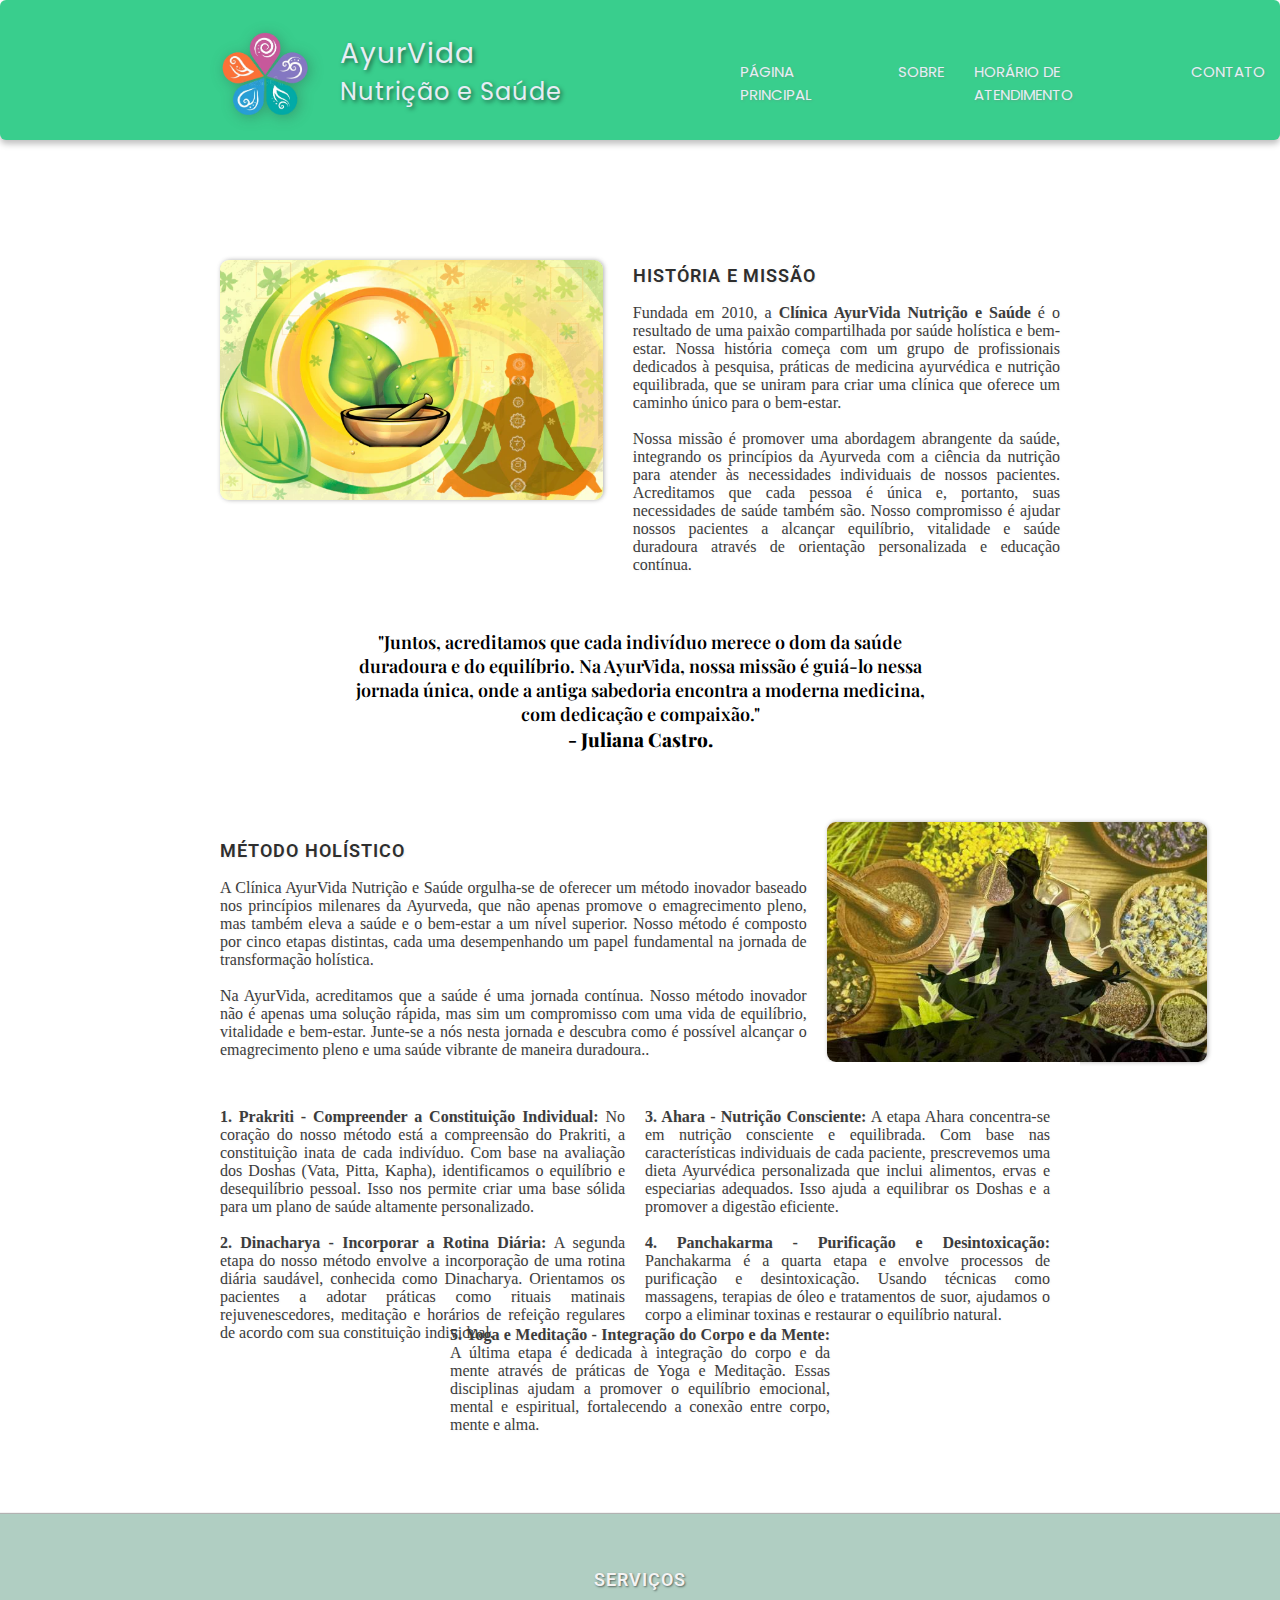
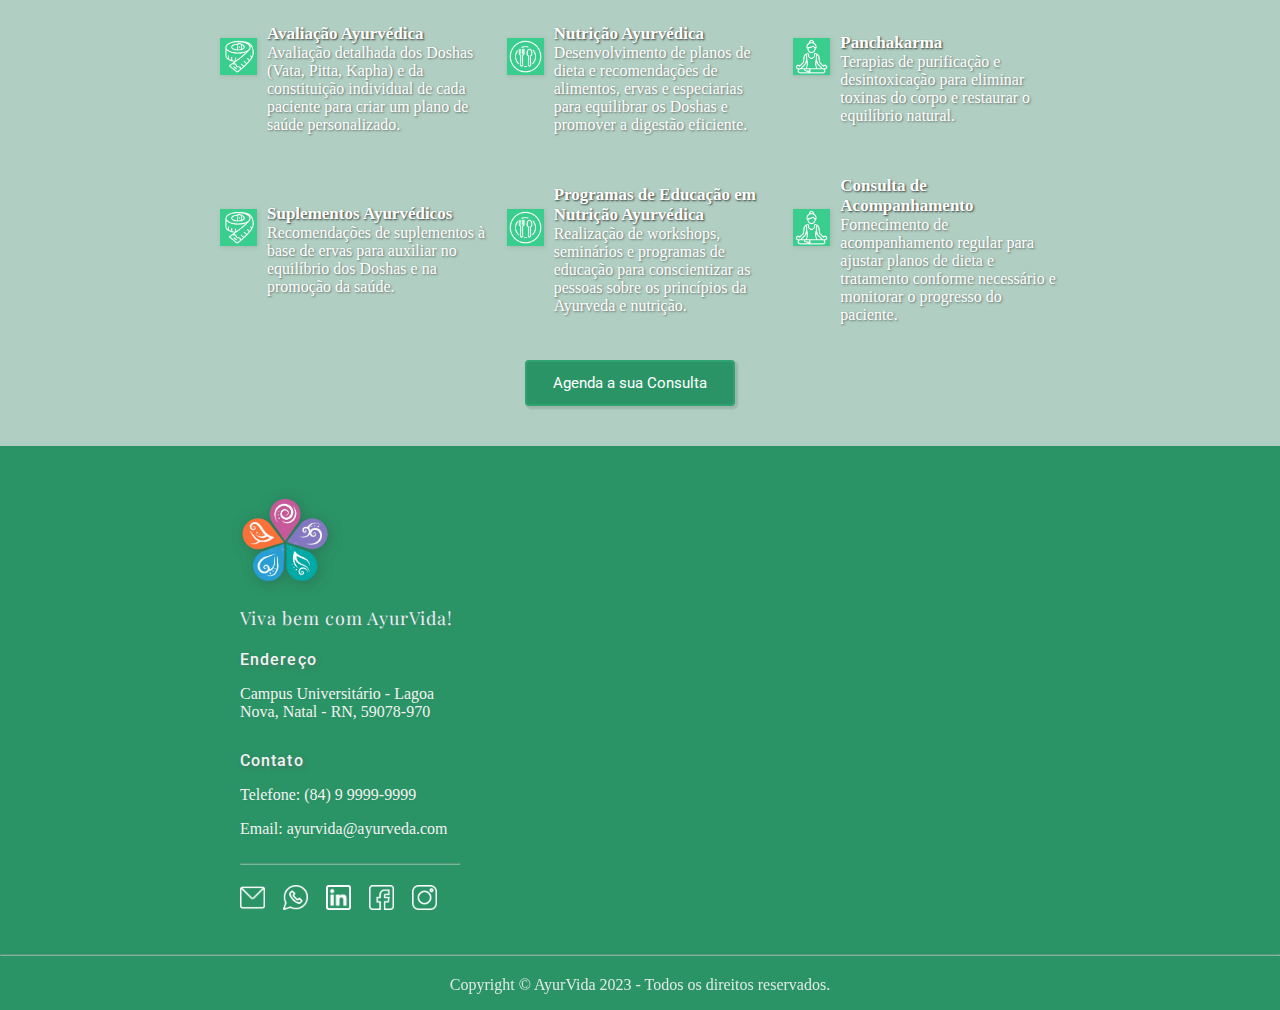
<file: Seção 2 - HTML 1: Conceitos Básicos/sobre.html>
<!DOCTYPE html>
<html lang="pt-BR">
<head>
    <meta charset="UTF-8">
    <meta http-equiv="X-UA-Compatible" content="IE=edge">
    <meta name="viewport" content="width=device-width, initial-scale=1.0">
    <title>AyurVida Nutrição e Saúde</title>
    <link rel="stylesheet" href="style - sobre.css">
</head>
<body>
    <div class="wrapper">
        <div class="main">
            <div class="header">
                <a href="./index.html"><img class="imagem logo" src="./assets/Apresentação1/logo.png"></a>

                <p class="imagem capa-titulo1">AyurVida</p>
                <p class="imagem capa-titulo2">Nutrição e Saúde</p>

                <div class="imagem menu">

                    <ul class="container-menu">
                        <li><a class="hover-menu" href="./index.html">PÁGINA PRINCIPAL</a></li>
                        <li><a class="hover-menu" href="./sobre.html">SOBRE</a></li>
                        <li><a class="hover-menu" href="./horario.html" >HORÁRIO DE ATENDIMENTO</a></li>
                        <li><a class="hover-menu" href="./contato.html" >CONTATO</a></li>
                    </ul>

                </div>
            </div>
    
            <section class="conteudo">
                <div class="content">
                    <div class="coluna-imagem">
                        <img class="imagem-sobre" src="./assets/sobre/Dravyaguna-Vigyan-MCQs.png" alt="meditação ayurveda">
                    </div>
                    <div class="coluna-texto">
                        <p class="titulo-sobre">HISTÓRIA E MISSÃO</p>
                        <p class="texto-sobre">Fundada em 2010, a <b>Clínica AyurVida Nutrição e Saúde</b> é o resultado de uma paixão compartilhada por saúde holística e bem-estar. Nossa história começa com um grupo de profissionais dedicados à pesquisa, práticas de medicina ayurvédica e nutrição equilibrada, que se uniram para criar uma clínica que oferece um caminho único para o bem-estar.
                                <br><br>
                        Nossa missão é promover uma abordagem abrangente da saúde, integrando os princípios da Ayurveda com a ciência da nutrição para atender às necessidades individuais de nossos pacientes. Acreditamos que cada pessoa é única e, portanto, suas necessidades de saúde também são. Nosso compromisso é ajudar nossos pacientes a alcançar equilíbrio, vitalidade e saúde duradoura através de orientação personalizada e educação contínua.</p>
                    </div>
                    
                </div>
                <blockquote class="citacao">"Juntos, acreditamos que cada indivíduo merece o dom da saúde duradoura e do equilíbrio. Na AyurVida, nossa missão é guiá-lo nessa jornada única, onde a antiga sabedoria encontra a moderna medicina, com dedicação e compaixão." <br><b class="citacao-nome">- Juliana Castro.</b> </blockquote>
            </section>
    
            <section class="conteudo-metodo">
                <div class="content-metodo">
                    <div class="coluna-texto-metodo">
                        <p class="titulo-metodo">MÉTODO HOLÍSTICO</p>
                        <p class="texto-metodo">A Clínica AyurVida Nutrição e Saúde orgulha-se de oferecer um método inovador baseado nos princípios milenares da Ayurveda, que não apenas promove o emagrecimento pleno, mas também eleva a saúde e o bem-estar a um nível superior. Nosso método é composto por cinco etapas distintas, cada uma desempenhando um papel fundamental na jornada de transformação holística.<br><br>
                        Na AyurVida, acreditamos que a saúde é uma jornada contínua. Nosso método inovador não é apenas uma solução rápida, mas sim um compromisso com uma vida de equilíbrio, vitalidade e bem-estar. Junte-se a nós nesta jornada e descubra como é possível alcançar o emagrecimento pleno e uma saúde vibrante de maneira duradoura..</p>
                    </div>

                    <div class="coluna-imagem-metodo">
                        <img class="imagem-metodo" src="./assets/sobre/ayurved.jpg" alt="meditação ayurveda">
                    </div>
                </div>
            </section>


            <section class="conteudo-doshas">
                <div class="content-doshas">
                    <div class="coluna-texto-doshas">
                        <p class="texto1-doshas"><b>1. Prakriti - Compreender a Constituição Individual:</b>
                            No coração do nosso método está a compreensão do Prakriti, a constituição inata de cada indivíduo. Com base na avaliação dos Doshas (Vata, Pitta, Kapha), identificamos o equilíbrio e desequilíbrio pessoal. Isso nos permite criar uma base sólida para um plano de saúde altamente personalizado.<br><br>
                            <b>2. Dinacharya - Incorporar a Rotina Diária:</b>
                            A segunda etapa do nosso método envolve a incorporação de uma rotina diária saudável, conhecida como Dinacharya. Orientamos os pacientes a adotar práticas como rituais matinais rejuvenescedores, meditação e horários de refeição regulares de acordo com sua constituição individual.<br><br>
                            </p>
                    </div>

                    <div class="coluna-texto-doshas">
                        <p class="texto2-doshas"><b>3. Ahara - Nutrição Consciente:</b>
                            A etapa Ahara concentra-se em nutrição consciente e equilibrada. Com base nas características individuais de cada paciente, prescrevemos uma dieta Ayurvédica personalizada que inclui alimentos, ervas e especiarias adequados. Isso ajuda a equilibrar os Doshas e a promover a digestão eficiente.<br><br>
                            <b>4. Panchakarma - Purificação e Desintoxicação:</b>
                            Panchakarma é a quarta etapa e envolve processos de purificação e desintoxicação. Usando técnicas como massagens, terapias de óleo e tratamentos de suor, ajudamos o corpo a eliminar toxinas e restaurar o equilíbrio natural.<br><br>
                        </p>
                    </div>
                    
                </div>
                <p class="texto3-doshas"><b>5. Yoga e Meditação - Integração do Corpo e da Mente:</b>
                        A última etapa é dedicada à integração do corpo e da mente através de práticas de Yoga e Meditação. Essas disciplinas ajudam a promover o equilíbrio emocional, mental e espiritual, fortalecendo a conexão entre corpo, mente e alma.</p>
            </section>


            <section class="container-servicos">
                <p class="titulo-servicos">SERVIÇOS</p> 
                <div class="colunas-servico">
                    <div class="coluna-servico">
                        <img class="imagens-servico" src="./assets/sobre/servicos/Sem Título-1.jpg" alt="fita métrica">
                        <p class="texto-servico"><b class="titulo-servico" >Avaliação Ayurvédica</b><br>
                            Avaliação detalhada dos Doshas (Vata, Pitta, Kapha) e da constituição individual de cada paciente para criar um plano de saúde personalizado.</p>
                    </div>
                    <div class="coluna-servico">
                        <img class="imagens-servico" src="./assets/sobre/servicos/Sem Título-2.jpg" alt="prato com garfo e faca">
                        <p class="texto-servico"><b class="titulo-servico">Nutrição Ayurvédica</b><br>
                             Desenvolvimento de planos de dieta e recomendações de alimentos, ervas e especiarias para equilibrar os Doshas e promover a digestão eficiente.</p>
                    </div>
                    <div class="coluna-servico">
                        <img class="imagens-servico" src="./assets/sobre/servicos/Sem Título-3.jpg" alt="pessoa meditando">
                        <p class="texto-servico"><b class="titulo-servico" >Panchakarma</b><br>
                             Terapias de purificação e desintoxicação para eliminar toxinas do corpo e restaurar o equilíbrio natural.</p>
                    </div>
                </div>



                <div class="colunas-servico colunas2-servico">
                    <div class="coluna-servico">
                        <img class="imagens-servico" src="./assets/sobre/servicos/Sem Título-1.jpg" alt="fita métrica">
                        <p class="texto-servico"><b class="titulo-servico" >Suplementos Ayurvédicos</b><br>
                            Recomendações de suplementos à base de ervas para auxiliar no equilíbrio dos Doshas e na promoção da saúde.</p>
                    </div>
                    <div class="coluna-servico">
                        <img class="imagens-servico" src="./assets/sobre/servicos/Sem Título-2.jpg" alt="prato com garfo e faca">
                        <p class="texto-servico"><b class="titulo-servico">Programas de Educação em Nutrição Ayurvédica</b><br>
                            Realização de workshops, seminários e programas de educação para conscientizar as pessoas sobre os princípios da Ayurveda e nutrição.</p>
                    </div>
                    <div class="coluna-servico">
                        <img class="imagens-servico" src="./assets/sobre/servicos/Sem Título-3.jpg" alt="pessoa meditando">
                        <p class="texto-servico"><b class="titulo-servico" >Consulta de Acompanhamento</b><br>
                            Fornecimento de acompanhamento regular para ajustar planos de dieta e tratamento conforme necessário e monitorar o progresso do paciente.</p>
                    </div>
                </div>

                <div class="container-botao-prof"><a href="./contato.html" target="_blank">
                    <button class="button-profissionais animacao-profissionais">Agenda a sua Consulta</button></a>
                </div>

            </section>

            <section class="footer">
                <div class="colunas-footer">
                    <div class="coluna-footer1">
                        <img class="logo-footer" src="./assets/Apresentação1/logo.png">

                        <p class="slogan-footer">Viva bem com AyurVida!</p>

                        <div class="endereco">
                            <p class="endereco-titulo-footer">Endereço</p>
                            <p class="endereco-footer">Campus Universitário - Lagoa Nova, Natal - RN, 59078-970</p>
                        </div>
                        
                        <div class="contato">
                            <p class="contato-titulo-footer">Contato</p>
                            <p class="telefone-footer">Telefone: (84) 9 9999-9999</p>
                            <p class="email-footer">Email: ayurvida@ayurveda.com</p>
                        </div>
                        
                        <hr class="linha-icons">

                        <div class="icones-footer">
                            <a href="#"><img class="imagem-icon" src="./assets/icons/mensagem.png"></a>
                            <a href="#"><img class="imagem-icon" src="./assets/icons/whatsapp.png"></a>
                            <a href="#"><img class="imagem-icon" src="./assets/icons/linkedin.png"></a>
                            <a href="#"><img class="imagem-icon" src="./assets/icons/facebook.png"></a>
                            <a href="#"><img class="imagem-icon" src="./assets/icons/instagram.png"></a>
                                
                        </div>

                    </div>
                    <div class="coluna-footer2">
                        <iframe class="mapa" src="https://www.google.com/maps/embed?pb=!1m18!1m12!1m3!1d15876.353915314327!2d-35.20137609753421!3d-5.84315327332914!2m3!1f0!2f0!3f0!3m2!1i1024!2i768!4f13.1!3m3!1m2!1s0x7b2ff9d85b49171%3A0xed4c8ae1b3078f2!2sUniversidade%20Federal%20do%20Rio%20Grande%20do%20Norte!5e0!3m2!1spt-BR!2sbr!4v1698007801082!5m2!1spt-BR!2sbr" width="500" height="300" style="border:0;" allowfullscreen="" loading="lazy" referrerpolicy="no-referrer-when-downgrade"></iframe>
                    </div>
                </div>

                <hr class="linha-copyright">
                <p class="texto-copyright">Copyright © AyurVida 2023 - Todos os direitos reservados.</p>
                
            </section>
        </div>
    </div>
</body>
</html>
</file>
<file: Seção 3 - HTML II: Ampliando o Conhecimento/assets/css/style.css>
body, html {
    margin: 0;
    padding: 0;
    font-family: 'Segoe UI', Tahoma, Geneva, Verdana, sans-serif;
}

p {
    text-align: justify;
}

.logo img{
    margin: 5px 40px;
}

ul { list-style: none; padding-left: 5px; }
a { color:blue; text-decoration: none;}
.bar {
    background-color: #f9f9fb;
    padding:15px;
    border-top: solid 1px #cdcdcd;
    border-bottom: solid 1px #cdcdcd;
}

.titulo-livro {
    justify-content: center;
    text-align: center;
}

ol li a {
    font-size: 20px;
    color: black;
    font-weight: 500;
}

ol li {
    font-weight: 500;
    font-size: 20px;
}

.content {
    max-width: 1440px;
    margin: auto;
    grid-gap: 3rem;
    display: grid;
    gap: 3rem;
    grid-template-areas: "sidebar main anchors";
    grid-template-columns: minmax(0,15rem) minmax(0,2.5fr) minmax(0,15rem);
    padding-left: 1rem;
    padding-right: 1rem;
}
.footer {
    min-height: 100px;
    border-top: solid 1px #cdcdcd;
}
.anchors {
    border-left: solid 1px #cdcdcd;
    padding-left: 15px;
}
.sidebar {
    border-right: solid 1px #cdcdcd;
}
figure {
    text-align: center;
}
</file>
<file: Seção 2 - HTML 1: Conceitos Básicos/style - contato.css>
@import url('https://fonts.googleapis.com/css2?family=Hind+Guntur:wght@500&family=Lora:ital,wght@1,600&family=Playfair+Display:wght@400;500;600;700;800&family=Poppins:ital,wght@0,400;0,500;0,800;0,900;1,500&family=Roboto:wght@500&family=Tiro+Devanagari+Hindi:ital@0;1&display=swap');

html, body {
    margin: 0;
}
body {

    display: flex;
    justify-content: center;
}

.wrapper {
    display: flex;
    justify-content: center;
    margin: 0 auto;

}
.main {
    display: flex;
    flex-flow: column;
    width: 100%;
}
.menu{
    z-index: 7;
}

.container-menu{
    display: flex;
    justify-content: space-between;
    flex-direction: row;
    list-style: none;
    padding: 0;
    margin-left: 725px;
    margin-top: 50px;
}

.container-menu li{
    padding: 10px 15px; /* Espaçamento interno em cada item */
}

.container-menu li a{
    text-decoration: none;
    color: rgb(231,237,244);
    font-family: 'Poppins', sans-serif;
    font-size: 15px;
    font-weight: 400;
    text-shadow: 1px 1px 2px rgba(130, 130, 130, 0.35);
}

.hover-menu:hover{
    border: 2px solid rgb(231,237,244);
    padding: 2px 6px;
    border-radius: 3px;
    text-shadow: 1px 1px 2px rgba(130, 130, 130, 0.4);
}

.header {
    position: relative;
    min-height: 140px;
    background: rgb(57,206,141);
    border-radius: 6px;
    box-shadow: 0px 4px 6px rgba(0, 0, 0, 0.25);
}
.imagem {
    position: absolute;

}
.logo {
    width: 90px;
    top: 30px;
    margin-left: 220px;
    z-index: 10;
    filter: drop-shadow(2px 2px 7px rgba(48, 48, 48, 0.3));
}

.capa-titulo1{
    z-index: 4;
    top: 5px;
    margin-left: 340px;
    font-family: 'Poppins', sans-serif;
    font-size: 28px;
    color: rgb(231,237,244);
    letter-spacing: 1px;
    text-shadow: 2px 2px 4px rgba(0, 0, 0, 0.5);
} 

.capa-titulo2{
    z-index: 5;
    top: 50px;
    margin-left: 340px;
    font-family: 'Poppins', sans-serif;
    font-size: 24px;
    color: rgb(231,237,244);
    letter-spacing: 1px;
    text-shadow: 2px 2px 4px rgba(0, 0, 0, 0.5);
}


.multi-choice-form {
    display: flex;
    flex-direction: row;
    align-items: center;
    justify-content: center;
}

.option {
    margin: 5px 10px;
}

.choice[type="radio"] {
    display: none; /* Oculta o botão de rádio nativo */
}

.label-radio {
    cursor: pointer;
    padding: 8px 20px;
    border: 2px solid #ccc;
    border-radius: 30px;
    transition: background-color 0.3s;
    font-weight: 500;
    font-size: 15px;
}

.label-radio:hover {
    background-color: #f0f0f0;
}

.choice[type="radio"]:checked + .label-radio {
    background-color: #2a9466;
    color: #fff;
    border: 2px solid #66A182;
}


.titulo-formulario{
    font-family: 'Poppins', sans-serif;
    font-size: 30px;
    font-weight: 700;
    letter-spacing: 1.2px;
    text-shadow: 1px 1px 2px rgba(0, 0, 0, 0.08);
    text-align: center;
    margin-top: 100px;
    margin-bottom: 35px;
    background-image: linear-gradient(to left, #33b67d, #44d998, #6BCCB7); 
    -webkit-background-clip: text; 
    background-clip: text; 
    color: transparent;
}

.centralizar-nome {
    display: flex;
    flex-direction: column;
    align-items: center;
    justify-content: center;
    margin-top: 40px;
    margin-bottom: 30px;
  }
  
.input-group {
    display: flex;
    flex-direction: column;
    margin-bottom: 10px;
    margin-top: 10px;
}
  
.label-nome {
    margin-bottom: 5px;
}

.form-nome {
    width: 500px;
}

.input1{
    height: 30px;
}

.input2{
    height: 100px;
}
  
label, textarea{
    font-family: 'Poppins', sans-serif;
    color: rgb(60, 60, 60);
    text-shadow: 1px 1px 2px rgba(0, 0, 0, 0.05);
    font-size: 16px;
}

input, textarea{
    border: 2px solid #e0e0e0;
    box-shadow: 2px 2px 5px rgba(148, 148, 148, 0.2);
}

.texto-forms2{
    font-family: 'Roboto', sans-serif;
    color: rgb(73, 73, 73);
    text-shadow: 1px 1px 2px rgba(75, 75, 75, 0.2);
    font-size: 18px;
    margin-top: 40px;
}

.botao-enviar{
    display: flex;
    justify-content: center;
    align-items: center;
    margin-top: 35px;
}

.botao{
    background: #34bf83;
    padding: 12px 70px;
    border: 2px solid #34bf83;
    border-radius: 2px;
    box-shadow: 2px 2px 5px rgba(148, 148, 148, 0.2);
    color: white;
    text-shadow: 1px 1px 2px rgba(70, 70, 70, 0.5);
    font-size: 16px;
    font-weight: 600;
}

.botao:hover{
    background: #2fb078;
    box-shadow: 2px 2px 5px rgba(148, 148, 148, 0.5);
}




.colunas-servico{
    visibility: hidden;
    display: flex;
    margin: -10px 210px 0px 210px;
    color: white;
}

.coluna-servico{
    padding: 10px;
    
}


.footer{
    background-color: rgb(42, 148, 102);
    min-height: 150px;
}

.colunas-footer {
    display: flex;
    justify-content: space-between;
    padding: 20px;
    margin-top: 30px; 
    margin-bottom: 20px;
}

.coluna-footer1 {
    flex: 1;
    margin-left: 220px;
}

.logo-footer{
    width: 90px;
    filter: drop-shadow(2px 2px 7px rgba(48, 48, 48, 0.3));
}
.slogan-footer{
    font-family: 'Playfair Display', serif;
    font-size: 18px;
    color: rgb(231,237,244);
    letter-spacing: 1px;
    text-shadow: 1px 1px 2px rgba(122, 122, 122, 0.4);
}

.endereco-titulo-footer, .contato-titulo-footer{
    color: rgb(244, 243, 243);
    font-family: 'Roboto', sans-serif;
    font-size: 16px;
    font-weight: 500;
    letter-spacing: 1.1px;
    text-shadow: 2px 2px 4px rgba(94, 94, 94, 0.5);
}

.endereco-footer, .telefone-footer, .email-footer{
    color: rgb(244, 243, 243);
    text-shadow: 1px 1px 2px rgba(0, 0, 0, 0.05);
    font-size: 16px;
    
}
.endereco{
    margin-top: 20px;
    margin-bottom: 30px;
}

.linha-icons{
    margin-top: 25px;
    margin-bottom: 20px;
    opacity: 0.4;
    color: rgb(81, 81, 81);
}

.icones-footer{
    display: flex;
    justify-content:baseline;
}

.imagem-icon{
    height: 25px;
    margin-right: 18px;
}

.coluna-footer2 {
    flex: 2;
}

.mapa{
    margin: 90px 170px 0px 130px;
}

.linha-copyright{
    margin-top: 20px;
    margin-bottom: 20px;
    opacity: 0.4;
    color: rgb(81, 81, 81);
}

.texto-copyright{
    text-align: center;
    color: rgb(244, 243, 243);
    font-size: 16px;
    opacity: 0.9;
}
</file>
<file: Seção 2 - HTML 1: Conceitos Básicos/style - horario.css>
@import url('https://fonts.googleapis.com/css2?family=Hind+Guntur:wght@500&family=Lora:ital,wght@1,600&family=Playfair+Display:wght@400;500;600;700;800&family=Poppins:ital,wght@0,400;0,500;1,500&family=Roboto:wght@500&family=Tiro+Devanagari+Hindi:ital@0;1&display=swap');

html, body {
    margin: 0;
}
body {

    display: flex;
    justify-content: center;
}

.wrapper {
    display: flex;
    justify-content: center;
    margin: 0 auto;

}
.main {
    display: flex;
    flex-flow: column;
    width: 100%;
}
.menu{
    z-index: 7;
}

.container-menu{
    display: flex;
    justify-content: space-between;
    flex-direction: row;
    list-style: none;
    padding: 0;
    margin-left: 725px;
    margin-top: 50px;
}

.container-menu li{
    padding: 10px 15px; /* Espaçamento interno em cada item */
}

.container-menu li a{
    text-decoration: none;
    color: rgb(231,237,244);
    font-family: 'Poppins', sans-serif;
    font-size: 15px;
    font-weight: 400;
    text-shadow: 1px 1px 2px rgba(130, 130, 130, 0.35);
}

.hover-menu:hover{
    border: 2px solid rgb(231,237,244);
    padding: 2px 6px;
    border-radius: 3px;
    text-shadow: 1px 1px 2px rgba(130, 130, 130, 0.4);
}

.header {
    position: relative;
    min-height: 140px;
    background: rgb(57,206,141);
    border-radius: 6px;
    box-shadow: 0px 4px 6px rgba(0, 0, 0, 0.25);
}
.imagem {
    position: absolute;

}
.logo {
    width: 90px;
    top: 30px;
    margin-left: 220px;
    z-index: 10;
    filter: drop-shadow(2px 2px 7px rgba(48, 48, 48, 0.3));
}

.capa-titulo1{
    z-index: 4;
    top: 5px;
    margin-left: 340px;
    font-family: 'Poppins', sans-serif;
    font-size: 28px;
    color: rgb(231,237,244);
    letter-spacing: 1px;
    text-shadow: 2px 2px 4px rgba(0, 0, 0, 0.5);
} 

.capa-titulo2{
    z-index: 5;
    top: 50px;
    margin-left: 340px;
    font-family: 'Poppins', sans-serif;
    font-size: 24px;
    color: rgb(231,237,244);
    letter-spacing: 1px;
    text-shadow: 2px 2px 4px rgba(0, 0, 0, 0.5);
}

.tabela-container{
    margin-top: 60px;
    display: flex;
    flex-direction: column;
    align-items: center;
}

.titulo-tabela {
    color: rgb(46, 46, 46);
    font-family: 'Roboto', sans-serif;
    font-size: 18px;
    font-weight: 600;
    letter-spacing: 1.1px;
    text-shadow: 1px 1px 2px rgba(0, 0, 0, 0.08);
    text-align: center;
    margin-bottom: 35px;
}

table{
    color: rgb(60, 60, 60);
    text-shadow: 1px 1px 2px rgba(0, 0, 0, 0.05);
    font-size: 15px;
    border-collapse: collapse;
}

th, td{
    padding: 2px 15px;
    text-align: center;
}

td{
    font-weight: 600;
}
    
table, th, td{
    border: 1px solid rgb(60, 60, 60); 
    padding: 8px; 
}

thead{
    font-size: 16px;
    color: rgb(244, 243, 243);
    font-family: 'Roboto', sans-serif;
    text-shadow: 1px 1px 2px rgba(78, 78, 78, 0.5);
    background: #39CE8D;
}



.container-botao-prof{
    display: flex;
    justify-content: center;

    margin-top: 20px;
}

.button-profissionais{
    background-color: rgb(42,148,102);
    font-size: 15px;
    padding: 12px 26px;
    border-radius: 4px;
    border: 2px solid rgb(48, 161, 112);
    font-family: 'Roboto', sans-serif;
    color: #fff;
    -webkit-box-shadow: 2px 2px 2px 1px rgba(0,0,0,0.12);
    -moz-box-shadow: 2px 2px 2px 1px rgba(0,0,0,0.12);
    box-shadow: 2px 2px 2px 1px rgba(0,0,0,0.12);
    cursor: pointer;
    margin: 0 auto;
    transition: background, padding 500ms ease-in-out;  
}

.animacao-profissionais {
    animation: alerta 1.5s infinite;
}
.button-profissionais:hover{
    transition: background, padding 500ms ease-in-out;  
    background: rgb(40, 138, 96);
}
@keyframes alerta {
    0% {
      transform: scale();
    }
    70% {
      transform: scale();
      box-shadow: 0 0 0 30px rgba(69, 152, 27, 0);
    }
      100% {
      transform: scale();
      box-shadow: 0 0 0 0 rgba(69, 152, 27, 0);
    }
}



.colunas-servico{
    visibility: hidden;
    display: flex;
    margin: -10px 210px 0px 210px;
    color: white;
}

.coluna-servico{
    padding: 10px;
    
}


.footer{
    background-color: rgb(42, 148, 102);
    min-height: 150px;
}

.colunas-footer {
    display: flex;
    justify-content: space-between;
    padding: 20px;
    margin-top: 30px; 
    margin-bottom: 20px;
}

.coluna-footer1 {
    flex: 1;
    margin-left: 220px;
}

.logo-footer{
    width: 90px;
    filter: drop-shadow(2px 2px 7px rgba(48, 48, 48, 0.3));
}
.slogan-footer{
    font-family: 'Playfair Display', serif;
    font-size: 18px;
    color: rgb(231,237,244);
    letter-spacing: 1px;
    text-shadow: 1px 1px 2px rgba(122, 122, 122, 0.4);
}

.endereco-titulo-footer, .contato-titulo-footer{
    color: rgb(244, 243, 243);
    font-family: 'Roboto', sans-serif;
    font-size: 16px;
    font-weight: 500;
    letter-spacing: 1.1px;
    text-shadow: 2px 2px 4px rgba(94, 94, 94, 0.5);
}

.endereco-footer, .telefone-footer, .email-footer{
    color: rgb(244, 243, 243);
    text-shadow: 1px 1px 2px rgba(0, 0, 0, 0.05);
    font-size: 16px;
    
}
.endereco{
    margin-top: 20px;
    margin-bottom: 30px;
}

.linha-icons{
    margin-top: 25px;
    margin-bottom: 20px;
    opacity: 0.4;
    color: rgb(81, 81, 81);
}

.icones-footer{
    display: flex;
    justify-content:baseline;
}

.imagem-icon{
    height: 25px;
    margin-right: 18px;
}

.coluna-footer2 {
    flex: 2;
}

.mapa{
    margin: 90px 170px 0px 130px;
}

.linha-copyright{
    margin-top: 20px;
    margin-bottom: 20px;
    opacity: 0.4;
    color: rgb(81, 81, 81);
}

.texto-copyright{
    text-align: center;
    color: rgb(244, 243, 243);
    font-size: 16px;
    opacity: 0.9;
}
</file>
<file: Seção 2 - HTML 1: Conceitos Básicos/style - sobre.css>
@import url('https://fonts.googleapis.com/css2?family=Hind+Guntur:wght@500&family=Lora:ital,wght@1,600&family=Playfair+Display:wght@400;500;600;700;800&family=Poppins:ital,wght@0,400;0,500;1,500&family=Roboto:wght@500&family=Tiro+Devanagari+Hindi:ital@0;1&display=swap');

html, body {
    margin: 0;
}
body {

    display: flex;
    justify-content: center;
}

.wrapper {
    display: flex;
    justify-content: center;
    margin: 0 auto;

}
.main {
    display: flex;
    flex-flow: column;
    width: 100%;
}
.menu{
    z-index: 7;
}

.container-menu{
    display: flex;
    justify-content: space-between;
    flex-direction: row;
    list-style: none;
    padding: 0;
    margin-left: 725px;
    margin-top: 50px;
}

.container-menu li{
    padding: 10px 15px; /* Espaçamento interno em cada item */
}

.container-menu li a{
    text-decoration: none;
    color: rgb(231,237,244);
    font-family: 'Poppins', sans-serif;
    font-size: 15px;
    font-weight: 400;
    text-shadow: 1px 1px 2px rgba(130, 130, 130, 0.35);
}

.hover-menu:hover{
    border: 2px solid rgb(231,237,244);
    padding: 2px 6px;
    border-radius: 3px;
    text-shadow: 1px 1px 2px rgba(130, 130, 130, 0.4);
}

.header {
    position: relative;
    min-height: 140px;
    background: rgb(57,206,141);
    border-radius: 6px;
    box-shadow: 0px 4px 6px rgba(0, 0, 0, 0.25);
}
.imagem {
    position: absolute;

}
.logo {
    width: 90px;
    top: 30px;
    margin-left: 220px;
    z-index: 10;
    filter: drop-shadow(2px 2px 7px rgba(48, 48, 48, 0.3));
}

.capa-titulo1{
    z-index: 4;
    top: 5px;
    margin-left: 340px;
    font-family: 'Poppins', sans-serif;
    font-size: 28px;
    color: rgb(231,237,244);
    letter-spacing: 1px;
    text-shadow: 2px 2px 4px rgba(0, 0, 0, 0.5);
} 

.capa-titulo2{
    z-index: 5;
    top: 50px;
    margin-left: 340px;
    font-family: 'Poppins', sans-serif;
    font-size: 24px;
    color: rgb(231,237,244);
    letter-spacing: 1px;
    text-shadow: 2px 2px 4px rgba(0, 0, 0, 0.5);
}


.content {
    display: flex;
    justify-content: space-between;
    background-color: #fff;
    min-height: 300px;
    padding: 20px;
    margin-top: 60px; 
    margin-bottom: 20px;
}

.citacao{
    margin: 0px 350px 50px 350px;
    font-size: 18px;
    font-family: 'Playfair Display', serif;
    font-weight: 600;
    text-align: center;
}

.citacao-nome{
    font-weight: 800;
    font-size: 19px;
}

.coluna-imagem {
    flex: 1;
    margin-right: 20px; 
}

.coluna-texto {
    flex: 2;
    margin-right: 200px;
}

.imagem-sobre{
    height: 240px;
    margin: 40px 10px 0px 200px;
    border-radius: 9px;
    -webkit-box-shadow: 1px 0px 4px 0px rgba(79,79,79,0.44);
    -moz-box-shadow: 1px 0px 4px 0px rgba(79, 79, 79, 0.44);
    box-shadow: 1px 0px 4px 0px rgba(79, 79, 79, 0.44);

}


.titulo-sobre{
    color: rgb(46, 46, 46);
    margin-top: 45px;
    font-family: 'Roboto', sans-serif;
    font-size: 18px;
    font-weight: 600;
    letter-spacing: 1.1px;
    text-shadow: 1px 1px 2px rgba(0, 0, 0, 0.08);
}

.texto-sobre{
    color: rgb(60, 60, 60);
    text-shadow: 1px 1px 2px rgba(0, 0, 0, 0.05);
    font-size: 16px;
    text-align: justify;
}




.content-metodo {
    display: flex;
    justify-content: space-between;
    background-color: #fff;
    min-height: 300px;
    padding: 20px;
}

.citacao-metodo{
    margin: -20px 350px 60px 350px;
    font-size: 18px;
    font-family: 'Playfair Display', serif;
    font-weight: 600;
    text-align: center;
}

.citacao-nome-metodo{
    font-weight: 800;
    font-size: 19px;
}

.coluna-texto-metodo {
    flex: 1;
    margin-left: 200px;
    margin-right: 20px;
}

.coluna-imagem-metodo {
    flex: 2;
    margin-right: -740px;
}


.imagem-metodo{
    height: 240px;
    width: 380px;
    border-radius: 9px;
    -webkit-box-shadow: 1px 0px 4px 0px rgba(79,79,79,0.44);
    -moz-box-shadow: 1px 0px 4px 0px rgba(79, 79, 79, 0.44);
    box-shadow: 1px 0px 4px 0px rgba(79, 79, 79, 0.44);

}


.titulo-metodo{
    color: rgb(46, 46, 46);
    font-family: 'Roboto', sans-serif;
    font-size: 18px;
    font-weight: 600;
    letter-spacing: 1.1px;
    text-shadow: 1px 1px 2px rgba(0, 0, 0, 0.08);
}

.texto-metodo{
    color: rgb(60, 60, 60);
    text-shadow: 1px 1px 2px rgba(0, 0, 0, 0.05);
    font-size: 16px;
    text-align: justify;
}





.content-doshas {
    display: flex;
    justify-content: space-between;
    background-color: #fff;
    min-height: 300px;
    padding: 20px;
    margin: -80px 200px 0px 190px;
}

.coluna-texto-doshas {
    flex: 1;
    padding: 10px;
}

.texto1-doshas{
    color: rgb(60, 60, 60);
    text-shadow: 1px 1px 2px rgba(0, 0, 0, 0.05);
    font-size: 16px;
    text-align: justify;
}

.texto2-doshas{
    color: rgb(60, 60, 60);
    text-shadow: 1px 1px 2px rgba(0, 0, 0, 0.05);
    font-size: 16px;
    text-align: justify;
}

.texto3-doshas{
    margin: -80px 450px 40px 450px;
    color: rgb(60, 60, 60);
    text-shadow: 1px 1px 2px rgba(0, 0, 0, 0.05);
    font-size: 16px;
    text-align: justify;
}


.container-servicos{
    background: rgb(176,206,194);
    box-shadow: 0px -1px 1px rgba(0, 0, 0, 0.3), 0px 1px 1px rgba(0, 0, 0, 0.3);
    min-height: 150px;
    margin-top: 40px;
}

.titulo-servicos{
    text-align: center;
    color: rgb(244, 243, 243);
    margin-top: 55px;
    font-family: 'Roboto', sans-serif;
    font-size: 18px;
    font-weight: 600;
    letter-spacing: 1.1px;
    text-shadow: 1px 1px 2px rgba(0, 0, 0, 0.5);
}

.titulo-servico{
    color: rgb(255, 255, 255);
    text-shadow: 1px 1px 2px rgba(24, 24, 24, 0.8);
    font-size: 17px;
}

.texto-servico{
    color: rgb(255, 255, 255);
    text-shadow: 1px 1px 2px rgba(58, 58, 58, 0.6);
    font-size: 16px;
}

.colunas-servico{
    display: flex;
    margin: -10px 210px 0px 210px;
}

.coluna-servico{
    flex: 1;
    padding: 10px;
    display: flex;
    align-items: center;
}

.imagens-servico{
    max-width: 37px;
    margin-right: 10px;
    margin-top: -45px;
    box-shadow: 1px 1px 4px rgba(115, 115, 115, 0.25);
}

.colunas2-servico{
    margin-bottom: 10px;
}


.container-botao-prof{
    display: flex;
    justify-content: center;
    margin-bottom: 40px;
    margin-right: 20px;
}

.button-profissionais{
    background-color: rgb(42,148,102);
    font-size: 15px;
    padding: 12px 26px;
    border-radius: 4px;
    border: 2px solid rgb(48, 161, 112);
    font-family: 'Roboto', sans-serif;
    color: #fff;
    -webkit-box-shadow: 2px 2px 2px 1px rgba(0,0,0,0.12);
    -moz-box-shadow: 2px 2px 2px 1px rgba(0,0,0,0.12);
    box-shadow: 2px 2px 2px 1px rgba(0,0,0,0.12);
    cursor: pointer;
    margin: 0 auto;
    transition: background, padding 500ms ease-in-out;  
}

.animacao-profissionais {
    animation: alerta 1.5s infinite;
}
.button-profissionais:hover{
    transition: background, padding 500ms ease-in-out;  
    background: rgb(40, 138, 96);
}
@keyframes alerta {
    0% {
      transform: scale();
    }
    70% {
      transform: scale();
      box-shadow: 0 0 0 30px rgba(69, 152, 27, 0);
    }
      100% {
      transform: scale();
      box-shadow: 0 0 0 0 rgba(69, 152, 27, 0);
    }
}




.footer{
    background-color: rgb(42, 148, 102);
    min-height: 150px;
}

.colunas-footer {
    display: flex;
    justify-content: space-between;
    padding: 20px;
    margin-top: 30px; 
    margin-bottom: 20px;
}

.coluna-footer1 {
    flex: 1;
    margin-left: 220px;
}

.logo-footer{
    width: 90px;
    filter: drop-shadow(2px 2px 7px rgba(48, 48, 48, 0.3));
}
.slogan-footer{
    font-family: 'Playfair Display', serif;
    font-size: 18px;
    color: rgb(231,237,244);
    letter-spacing: 1px;
    text-shadow: 1px 1px 2px rgba(122, 122, 122, 0.4);
}

.endereco-titulo-footer, .contato-titulo-footer{
    color: rgb(244, 243, 243);
    font-family: 'Roboto', sans-serif;
    font-size: 16px;
    font-weight: 500;
    letter-spacing: 1.1px;
    text-shadow: 2px 2px 4px rgba(94, 94, 94, 0.5);
}

.endereco-footer, .telefone-footer, .email-footer{
    color: rgb(244, 243, 243);
    text-shadow: 1px 1px 2px rgba(0, 0, 0, 0.05);
    font-size: 16px;
    
}
.endereco{
    margin-top: 20px;
    margin-bottom: 30px;
}

.linha-icons{
    margin-top: 25px;
    margin-bottom: 20px;
    opacity: 0.4;
    color: rgb(81, 81, 81);
}

.icones-footer{
    display: flex;
    justify-content:baseline;
}

.imagem-icon{
    height: 25px;
    margin-right: 18px;
}

.coluna-footer2 {
    flex: 2;
}

.mapa{
    margin: 90px 170px 0px 130px;
}

.linha-copyright{
    margin-top: 20px;
    margin-bottom: 20px;
    opacity: 0.4;
    color: rgb(81, 81, 81);
}

.texto-copyright{
    text-align: center;
    color: rgb(244, 243, 243);
    font-size: 16px;
    opacity: 0.9;
}
</file>
